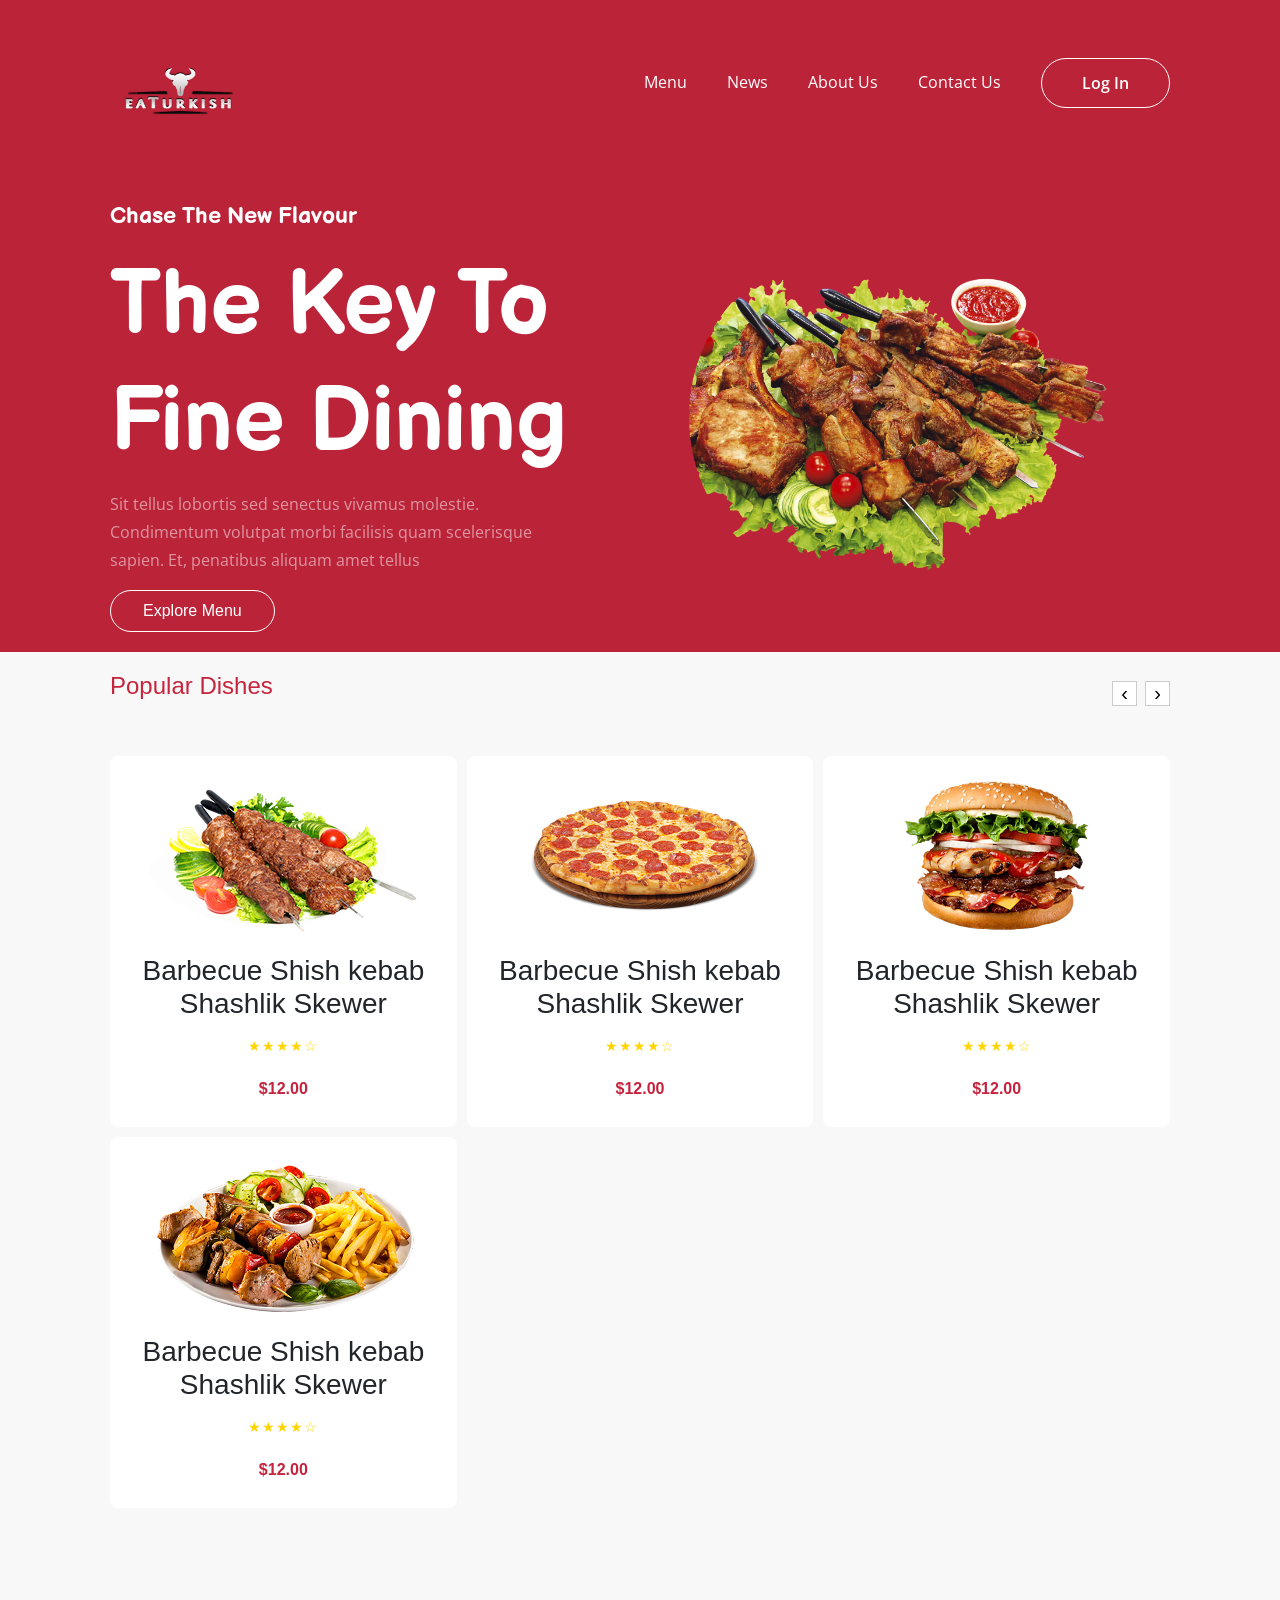
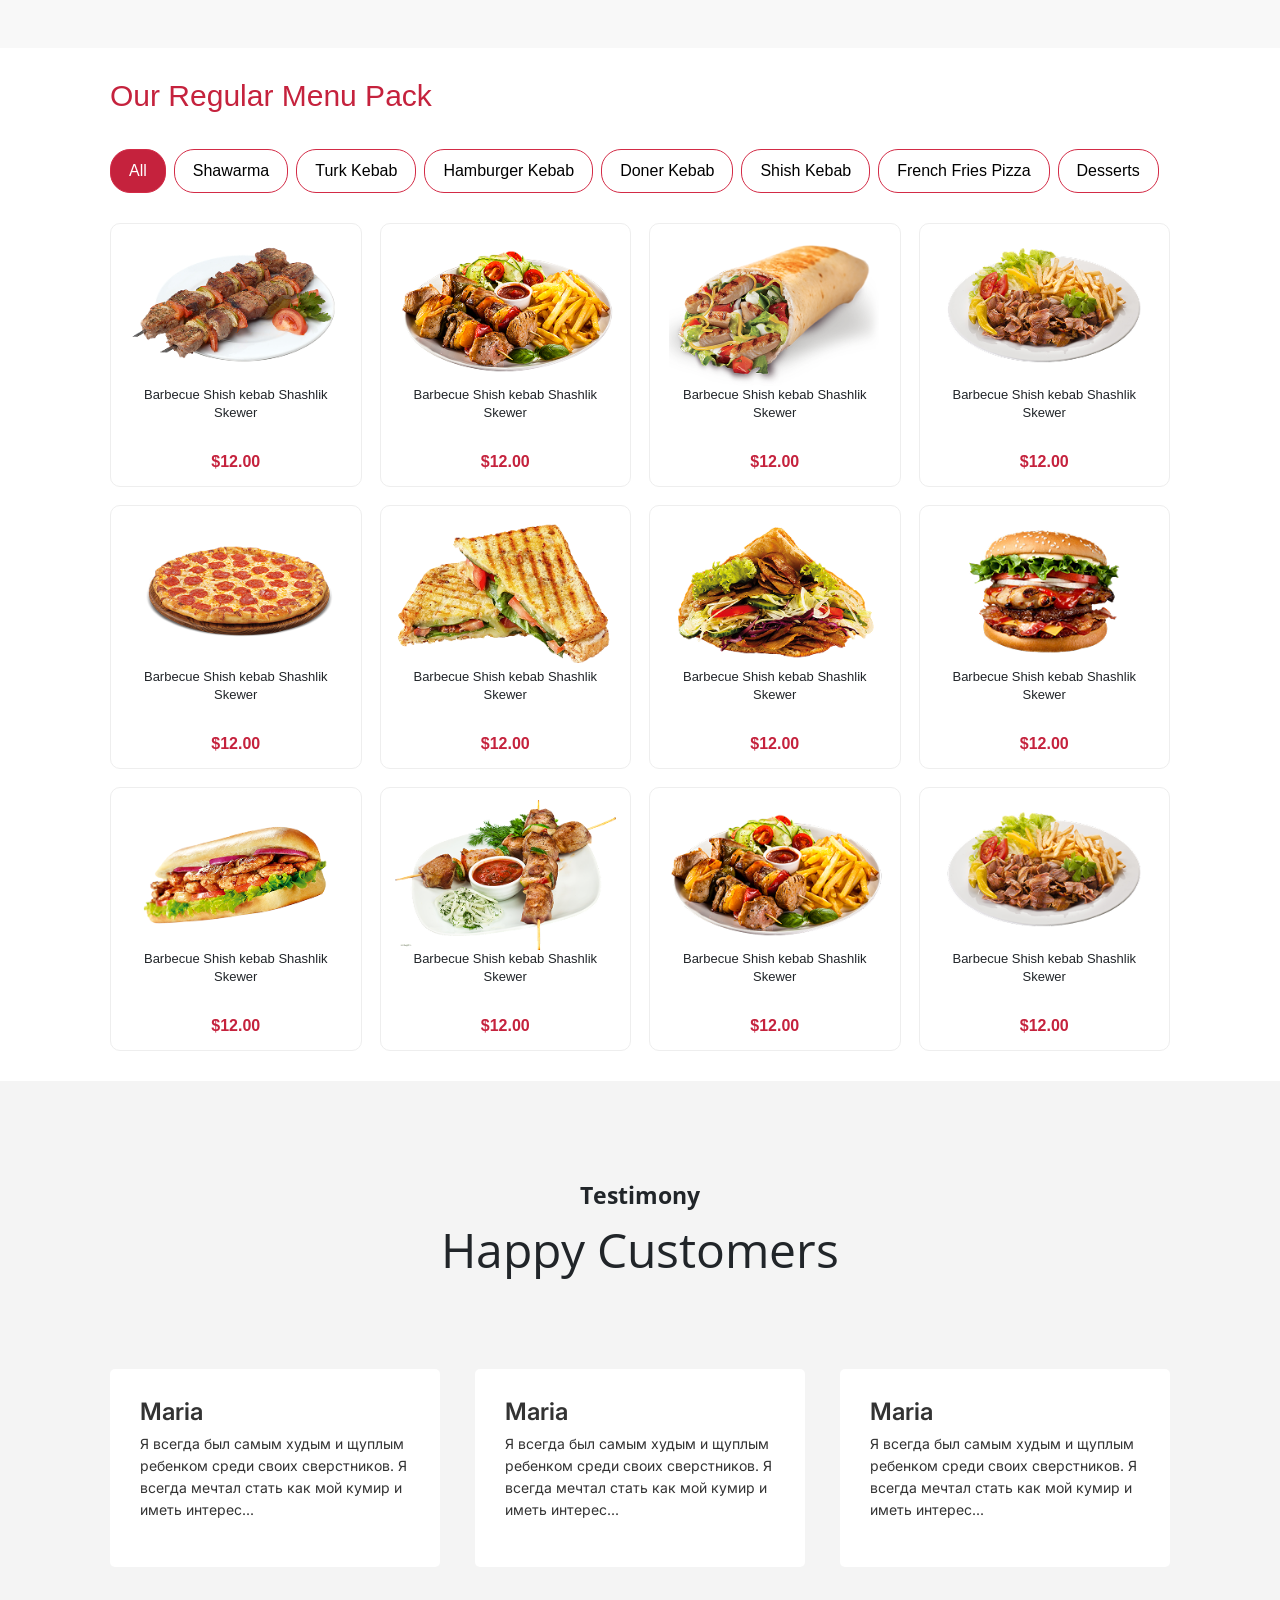
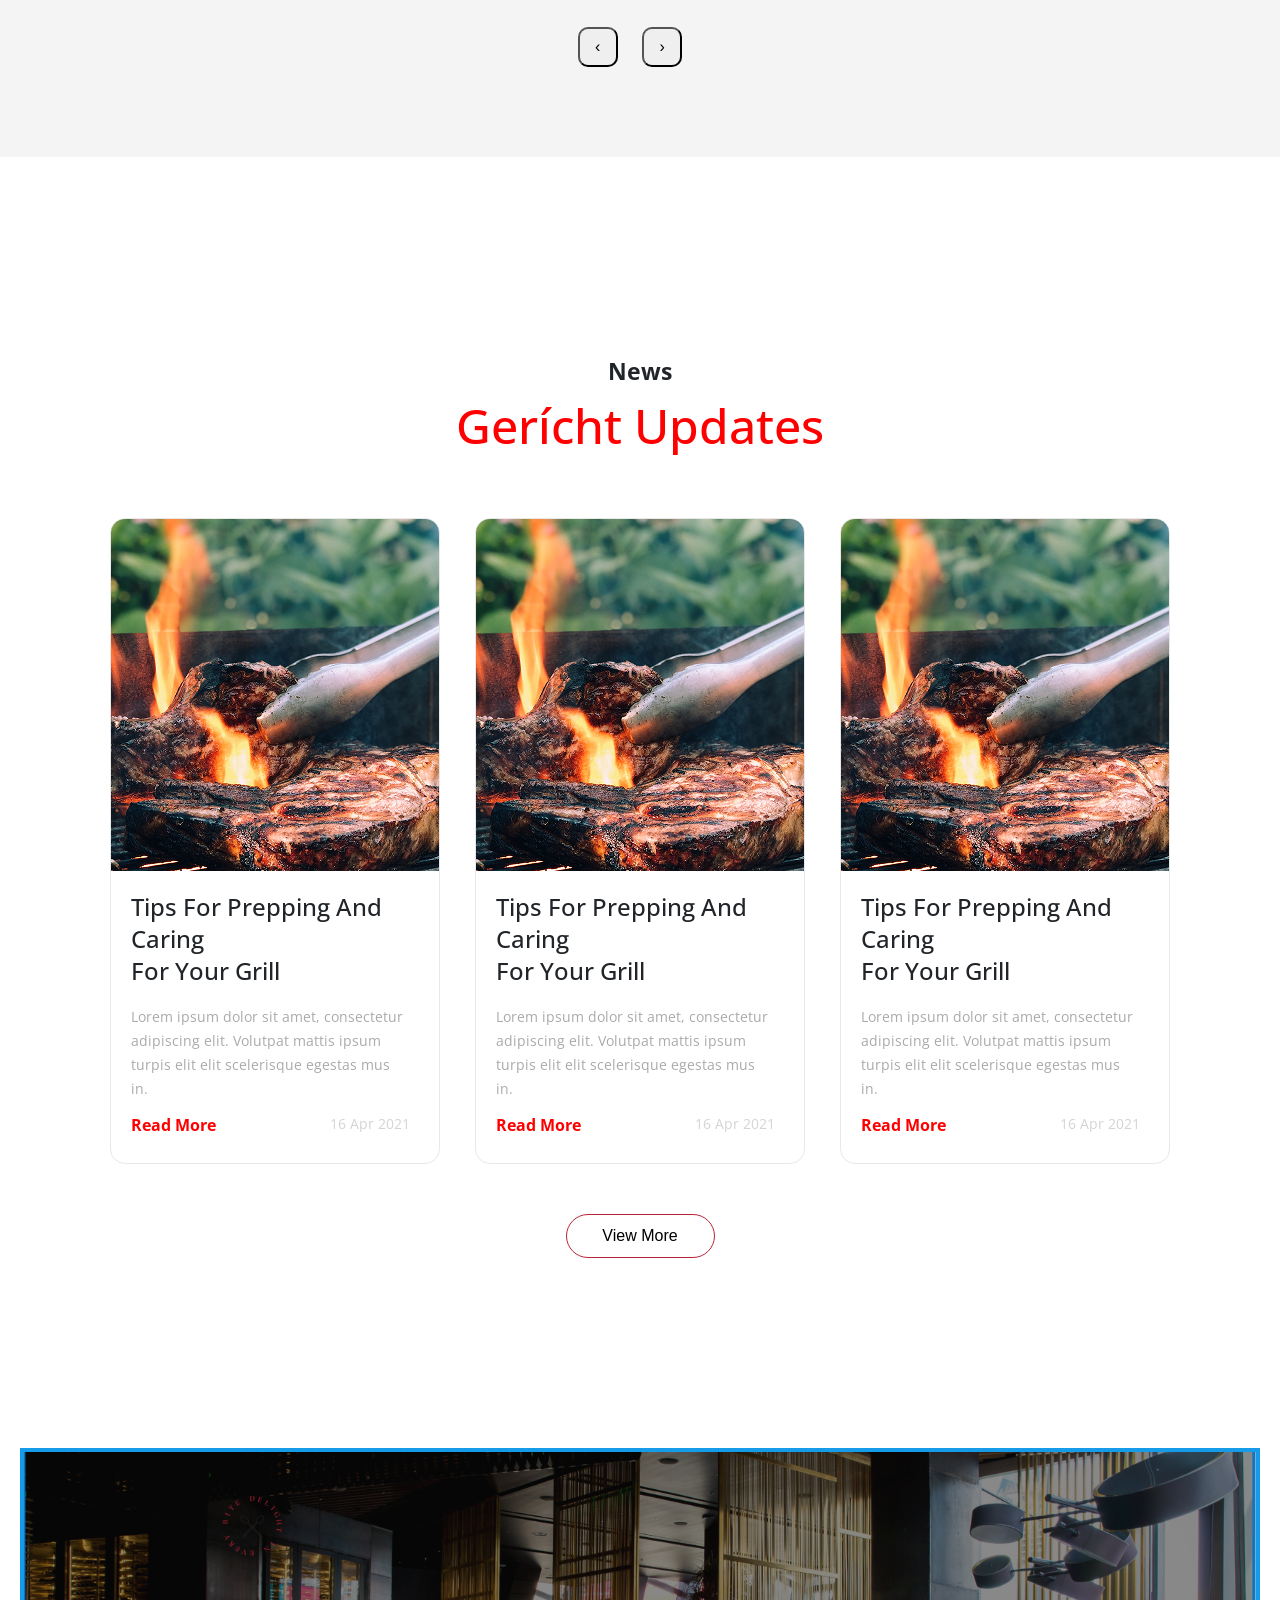
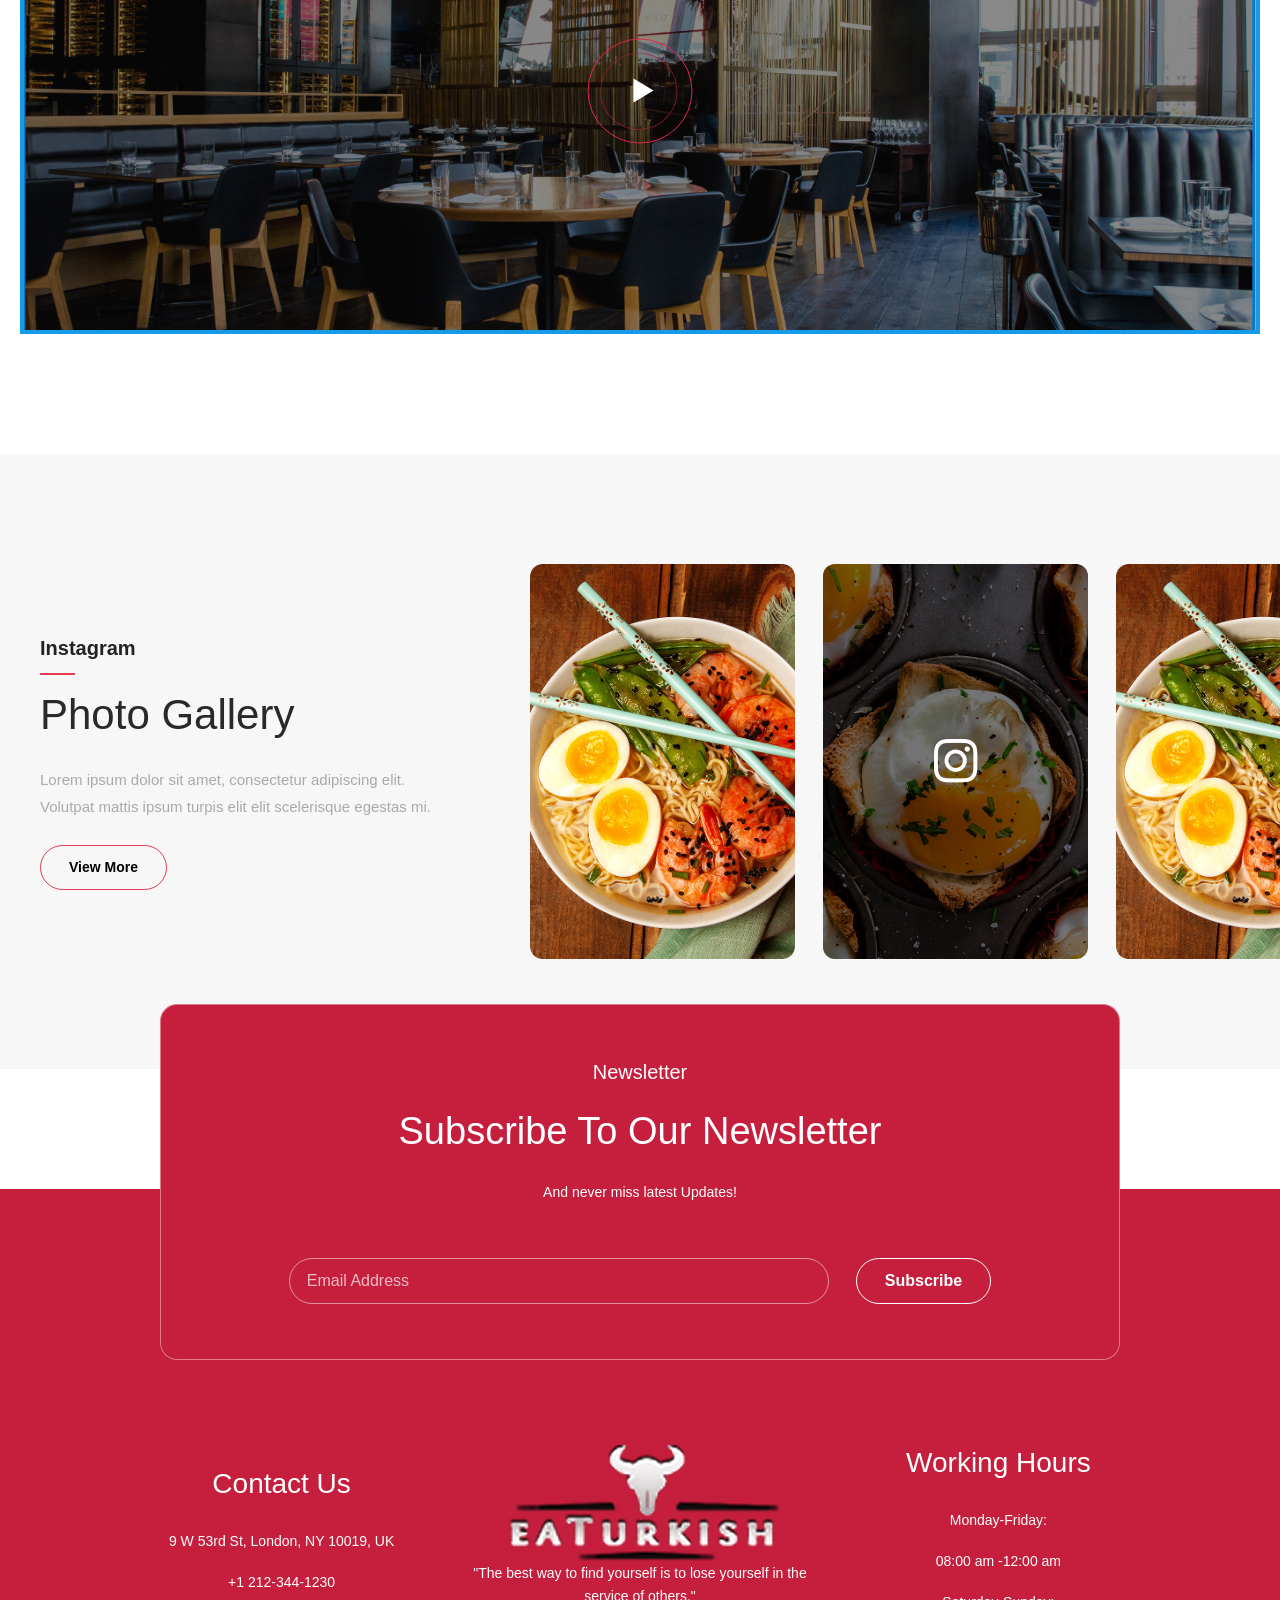
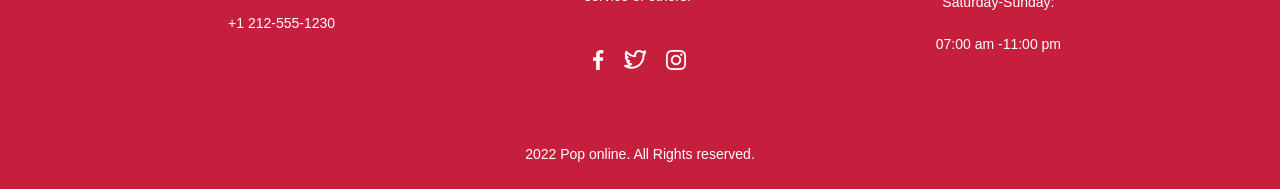
<file: index.html>
<!DOCTYPE html>
<html lang="en">
<head>
    <meta charset="UTF-8">
    <meta name="viewport" content="width=device-width, initial-scale=1.0">
    <title>AP-LONDON</title>
    <link href="https://cdn.jsdelivr.net/npm/bootstrap@5.3.8/dist/css/bootstrap.min.css" rel="stylesheet" integrity="sha384-sRIl4kxILFvY47J16cr9ZwB07vP4J8+LH7qKQnuqkuIAvNWLzeN8tE5YBujZqJLB" crossorigin="anonymous">
<link rel="stylesheet" href="/css/style.css">
<link rel="preconnect" href="https://fonts.googleapis.com">
<link rel="preconnect" href="https://fonts.gstatic.com" crossorigin>
<link href="https://fonts.googleapis.com/css2?family=Open+Sans:ital,wght@0,300..800;1,300..800&display=swap" rel="stylesheet">
<link rel="preconnect" href="https://fonts.googleapis.com">
<link rel="preconnect" href="https://fonts.gstatic.com" crossorigin>
<link href="https://fonts.googleapis.com/css2?family=Balsamiq+Sans:ital,wght@0,400;0,700;1,400;1,700&family=Open+Sans:ital,wght@0,300..800;1,300..800&display=swap" rel="stylesheet">
<link rel="preconnect" href="https://fonts.googleapis.com">
<link rel="preconnect" href="https://fonts.gstatic.com" crossorigin>
<link href="https://fonts.googleapis.com/css2?family=Inter:ital,opsz,wght@0,14..32,100..900;1,14..32,100..900&display=swap" rel="stylesheet">

</head>
<body>
<header>
<nav class="hero container">
<div class="hero-items">
      <a href="/index.html"><img src="/images/image 2.png" alt=""></a>

  <ul class="hero-list" id="primary-navigation">
    <li><a href="/pages/menu.html">Menu</a></li>
    <li><a href="/pages/news.html">News</a></li>
    <li><a href="/pages/about.html">About Us</a></li>
    <li><a href="/pages/contactus.html">Contact Us</a></li>
    <li> <a href="#"><button>Log in</button></a></li>
  </ul>
  <button class="menu-btn" type="button" aria-label="Open navigation menu" aria-controls="primary-navigation" aria-expanded="false"><img src="/images/menu_50dp_FFFFFF_FILL0_wght400_GRAD0_opsz48.svg" alt=""></button>
</div>
</nav>
      
</header>

<main>
  <section class="section1">
    <div class="hero1 container">
      <div class="left">
        <p class="p-left">Chase the new Flavour</p>
<h1>The key to Fine dining</h1>
<p class="p1-left">Sit tellus lobortis sed senectus vivamus molestie. Condimentum volutpat morbi facilisis quam scelerisque sapien. Et, penatibus aliquam amet tellus </p>
<button>Explore Menu</button>


      </div>
      <div class="right">
        <img src="/images/Mask group (1).png" alt="">
      </div>
    </div>
  </section>

  <section class="popular ">
    <div class="popular-header container">
        <h2>Popular Dishes</h2>

        <div class="arrows">
            <button>‹</button>
            <button>›</button>
        </div>
    </div>

    <div class="dishes container">

        <div class="dish-card ">
            <img src="/images/klipartz 1.png" alt="Kebab">
            <h3>Barbecue Shish kebab Shashlik Skewer</h3>

            <div class="stars">★★★★☆</div>
            <p class="price">$12.00</p>
        </div>

        <div class="dish-card">
            <img src="/images/klipartz 1 (1).png" alt="Pizza">
            <h3>Barbecue Shish kebab Shashlik Skewer</h3>

            <div class="stars">★★★★☆</div>
            <p class="price">$12.00</p>
        </div>

        <div class="dish-card">
            <img src="/images/klipartz 1 (2).png" alt="Burger">
            <h3>Barbecue Shish kebab Shashlik Skewer</h3>

            <div class="stars">★★★★☆</div>
            <p class="price">$12.00</p>
        </div>

        <div class="dish-card">
            <img src="/images/klipartz 1 (3).png" alt="Chicken">
            <h3>Barbecue Shish kebab Shashlik Skewer</h3>

            <div class="stars">★★★★☆</div>
            <p class="price">$12.00</p>
        </div>

    </div>
</section>

 <section class="menu">

        <h1>Our Regular Menu Pack</h1>

        <div class="categories">
            <button class="active">All</button>
            <button>Shawarma</button>
            <button>Turk Kebab</button>
            <button>Hamburger Kebab</button>
            <button>Doner Kebab</button>
            <button>Shish Kebab</button>
            <button>French Fries Pizza</button>
            <button>Desserts</button>
        </div>


        <div class="products">

            <div class="card">
                <img src="/images/klipartz 1 (4).png" alt="Shish Kebab">
                <h3>Barbecue Shish kebab Shashlik Skewer</h3>
                <div class="price">$12.00</div>
            </div>

            <div class="card">
                <img src="/images/klipartz 1 (5).png" alt="Kebab">
                <h3>Barbecue Shish kebab Shashlik Skewer</h3>
                <div class="price">$12.00</div>
            </div>

            <div class="card">
                <img src="/images/klipartz 1 (6).png" alt="Shawarma">
                <h3>Barbecue Shish kebab Shashlik Skewer</h3>
                <div class="price">$12.00</div>
            </div>

            <div class="card">
                <img src="/images/klipartz 1 (7).png" alt="Doner">
                <h3>Barbecue Shish kebab Shashlik Skewer</h3>
                <div class="price">$12.00</div>
            </div>

            <div class="card">
                <img src="/images/klipartz 1 (8).png" alt="Pizza">
                <h3>Barbecue Shish kebab Shashlik Skewer</h3>
                <div class="price">$12.00</div>
            </div>

            <div class="card">
                <img src="images/klipartz 1 (9).png" alt="Sandwich">
                <h3>Barbecue Shish kebab Shashlik Skewer</h3>
                <div class="price">$12.00</div>
            </div>

            <div class="card">
                <img src="images/klipartz 1 (10).png" alt="Kebab">
                <h3>Barbecue Shish kebab Shashlik Skewer</h3>
                <div class="price">$12.00</div>
            </div>

            <div class="card">
                <img src="/images/klipartz 1 (15).png" alt="Burger">
                <h3>Barbecue Shish kebab Shashlik Skewer</h3>
                <div class="price">$12.00</div>
            </div>


            <div class="card">
                <img src="images/klipartz 1 (11).png" alt="Burger">
                <h3>Barbecue Shish kebab Shashlik Skewer</h3>
                <div class="price">$12.00</div>
            </div>

            <div class="card">
                <img src="images/klipartz 1 (12).png" alt="Burger">
                <h3>Barbecue Shish kebab Shashlik Skewer</h3>
                <div class="price">$12.00</div>
            </div>

            <div class="card">
                <img src="images/klipartz 1 (13).png" alt="Burger">
                <h3>Barbecue Shish kebab Shashlik Skewer</h3>
                <div class="price">$12.00</div>
            </div>

            <div class="card">
                <img src="images/klipartz 1 (14).png" alt="Burger">
                <h3>Barbecue Shish kebab Shashlik Skewer</h3>
                <div class="price">$12.00</div>
            </div>
        </div>

    </section>

<section class="happy">
  <div class="conatiner">
    <div class="content">
      <h3>Testimony</h3>
        <h1>Happy customers</h1>
    </div>
    <div class="card-happy container">
      <div class="card-items">
        <h3>Maria</h3>
        <p>Я всегда был  самым худым и щуплым ребенком среди своих сверстников. Я всегда мечтал стать как мой кумир и иметь интерес...</p>
      </div>
      <div class="card-items">
        <h3>Maria</h3>
        <p>Я всегда был  самым худым и щуплым ребенком среди своих сверстников. Я всегда мечтал стать как мой кумир и иметь интерес...</p>
      </div>
      <div class="card-items">
        <h3>Maria</h3>
        <p>Я всегда был  самым худым и щуплым ребенком среди своих сверстников. Я всегда мечтал стать как мой кумир и иметь интерес...</p>
      </div>
    </div>
    <center>
   <div class="arrows-happy">
            <button>‹</button>
            <button>›</button>
        </div>
        </center>
  </div>
</section>
<section class="cards-news container">
  <div class="news">
    <h3>News</h3>
    <h1>Gerícht updates</h1>
  </div>
    <div class="cards ">

    <div class="card1 ">
      <img src="/images/paul-hermann-jeiqzOgwwKU-unsplash 2.png">

      <div class="content">
        <h2 class="title">
          Tips For Prepping And Caring<br>
          For Your Grill
        </h2>

        <p class="text">
          Lorem ipsum dolor sit amet, consectetur adipiscing
          elit. Volutpat mattis ipsum turpis elit elit scelerisque
          egestas mus in.
        </p>

        <div class="bottom">
          <a href="#" class="read-more">Read More</a>
          <span class="date">16 Apr 2021</span>
        </div>
      </div>
    </div>


    <div class="card1">
      <img src="/images/paul-hermann-jeiqzOgwwKU-unsplash 2.png">

      <div class="content">
        <h2 class="title">
          Tips For Prepping And Caring<br>
          For Your Grill
        </h2>

        <p class="text">
          Lorem ipsum dolor sit amet, consectetur adipiscing
          elit. Volutpat mattis ipsum turpis elit elit scelerisque
          egestas mus in.
        </p>

        <div class="bottom">
          <a href="#" class="read-more">Read More</a>
          <span class="date">16 Apr 2021</span>
        </div>
      </div>
    </div>


    <div class="card1">
      <img src="/images/paul-hermann-jeiqzOgwwKU-unsplash 2.png">

      <div class="content">
        <h2 class="title">
          Tips For Prepping And Caring<br>
          For Your Grill
        </h2>

        <p class="text">
          Lorem ipsum dolor sit amet, consectetur adipiscing
          elit. Volutpat mattis ipsum turpis elit elit scelerisque
          egestas mus in.
        </p>

        <div class="bottom">
          <a href="#" class="read-more">Read More</a>
          <span class="date">16 Apr 2021</span>
        </div>
      </div>
    </div>

  </div>
  <div class="view">
    <button>View More</button>
  </div>
</section>

    
  <section class="restaurant-video">
        <img src="/images/Снимок экрана — 2026-10-03 в 20.31.05.png" alt="Restaurant">

        <button class="play-button">
            <span></span>
        </button>
    </section>


    <section class="gallery">
    <div class="gallery-container">

        <div class="gallery-text">
            <span>Instagram</span>

            <h2>Photo Gallery</h2>

            <p>
                Lorem ipsum dolor sit amet, consectetur adipiscing elit.
                Volutpat mattis ipsum turpis elit elit scelerisque egestas mi.
            </p>

            <button>View More</button>
        </div>

        <div class="gallery-cards">

            <div class="gallery-card">
                <img src="/images/michele-blackwell-rAyCBQTH7ws-unsplash 2.png" alt="">
            </div>

            <div class="gallery-card instagram">
                <img src="/images/christian-coquet-p1sdBSnS3Qc-unsplash.png" alt="">
                <div class="instagram-icon"><img src="/images/Vector.png "alt=""></div>
            </div>

            <div class="gallery-card">
                <img src="/images/michele-blackwell-rAyCBQTH7ws-unsplash 2.png" alt="">
            </div>

            <div class="gallery-card">
                <img src="/images/christian-coquet-p1sdBSnS3Qc-unsplash.png" alt="">
            </div>

        </div>

    </div>
</section>
</main>

<footer class="footer">

    <div class="newsletter">

        <h4>Newsletter</h4>

        <h2>Subscribe To Our Newsletter</h2>

        <p>And never miss latest Updates!</p>

        <div class="subscribe-box">
            <input type="email" placeholder="Email Address">
            <button>Subscribe</button>
        </div>

    </div>


    <div class="footer-content">

        <div class="contact">
            <h2>Contact Us</h2>

            <p>9 W 53rd St, London, NY 10019, UK</p>
            <p>+1 212-344-1230</p>
            <p>+1 212-555-1230</p>
        </div>


        <div class="footer-center">

            <img src="/images/image 2 (1).png" alt="">

            <p>
                "The best way to find yourself is to lose yourself in the
                service of others."
            </p>

            <div class="socials">
                <a href="#"><img src="/images/Vector (3).png" alt=""></a>
                <a href="#"><img src="/images/Vector (1).png" alt=""></a>
                <a href="#"><img src="/images/Vector (2).png" alt=""></a>
            </div>

        </div>


        <div class="hours">

            <h2>Working Hours</h2>

            <p>Monday-Friday:</p>
            <p>08:00 am -12:00 am</p>

            <p>Saturday-Sunday:</p>
            <p>07:00 am -11:00 pm</p>

        </div>

    </div>


    <div class="copyright">
        2022 Pop online. All Rights reserved.
    </div>

</footer>



        <script src="https://cdn.jsdelivr.net/npm/bootstrap@5.3.8/dist/js/bootstrap.bundle.min.js" integrity="sha384-FKyoEForCGlyvwx9Hj09JcYn3nv7wiPVlz7YYwJrWVcXK/BmnVDxM+D2scQbITxI" crossorigin="anonymous"></script>
        <script src="js/main.js" defer></script>

</body>
</html>
</file>
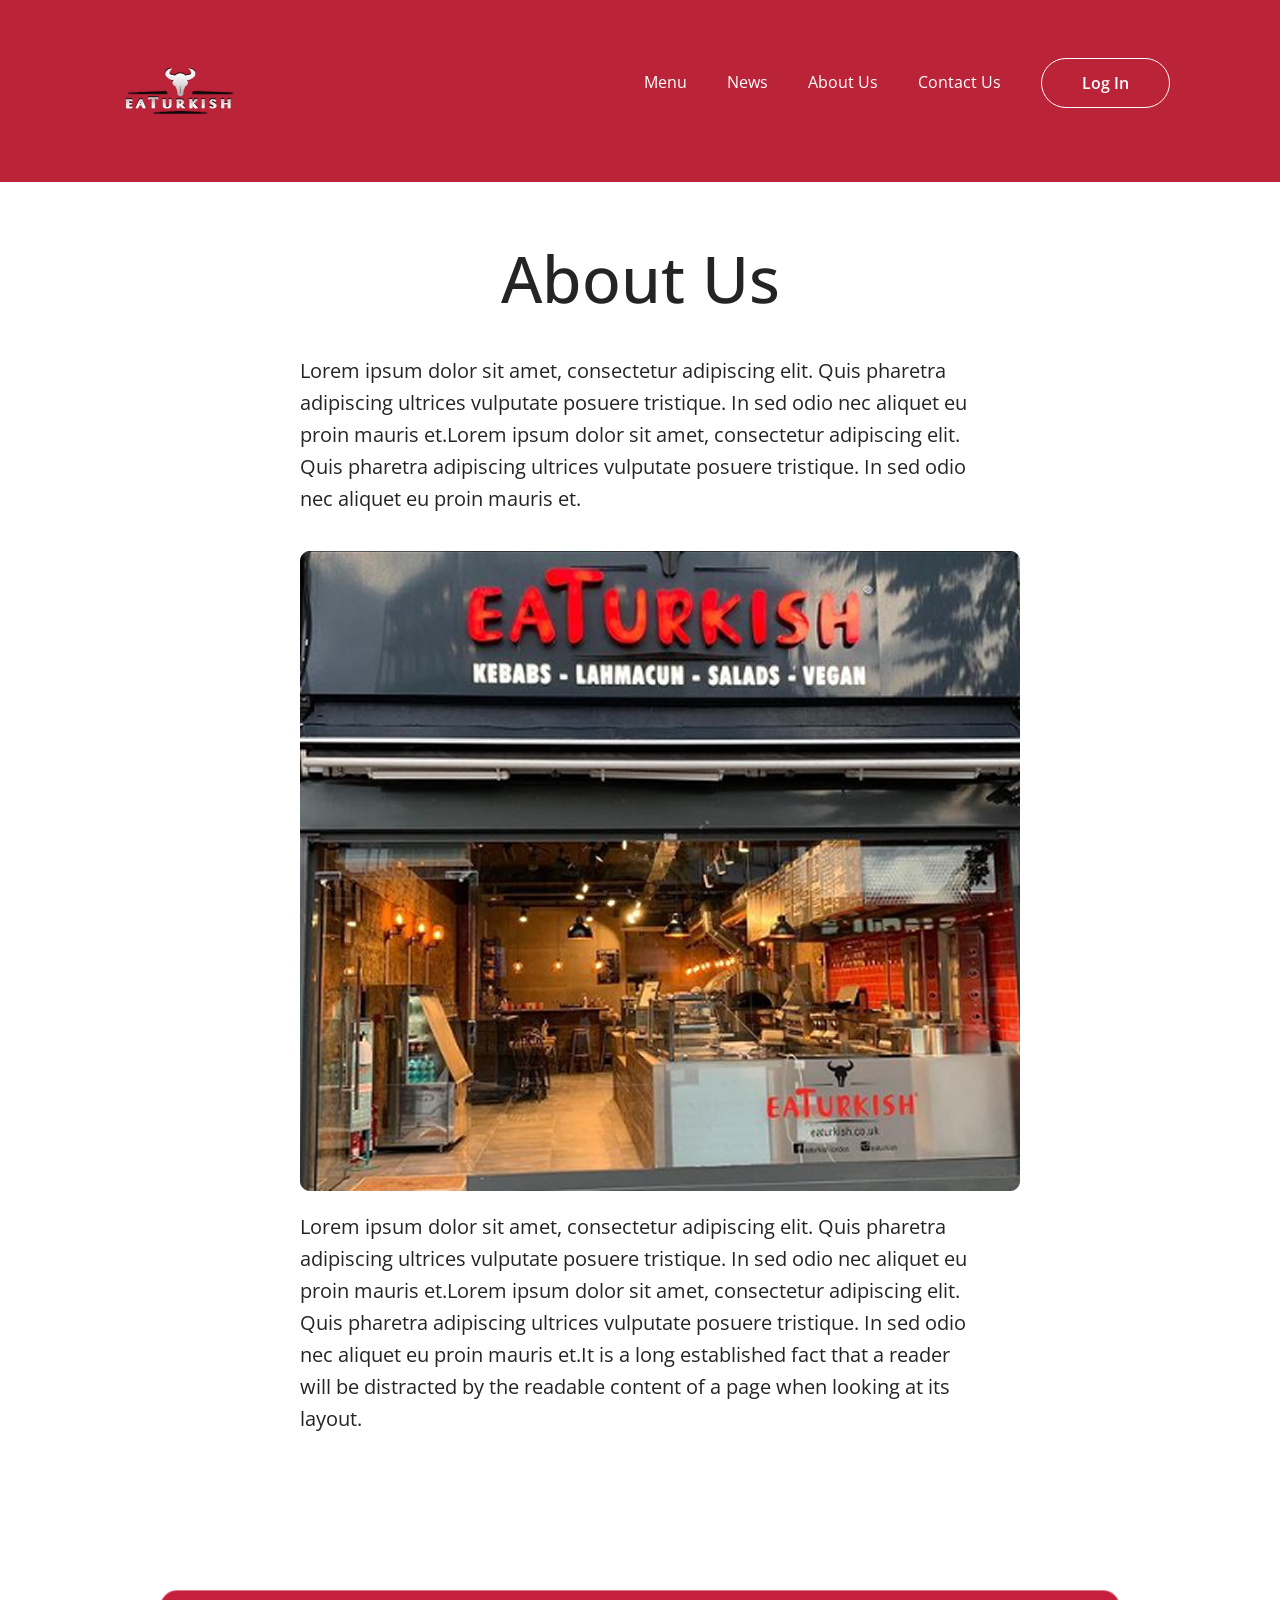
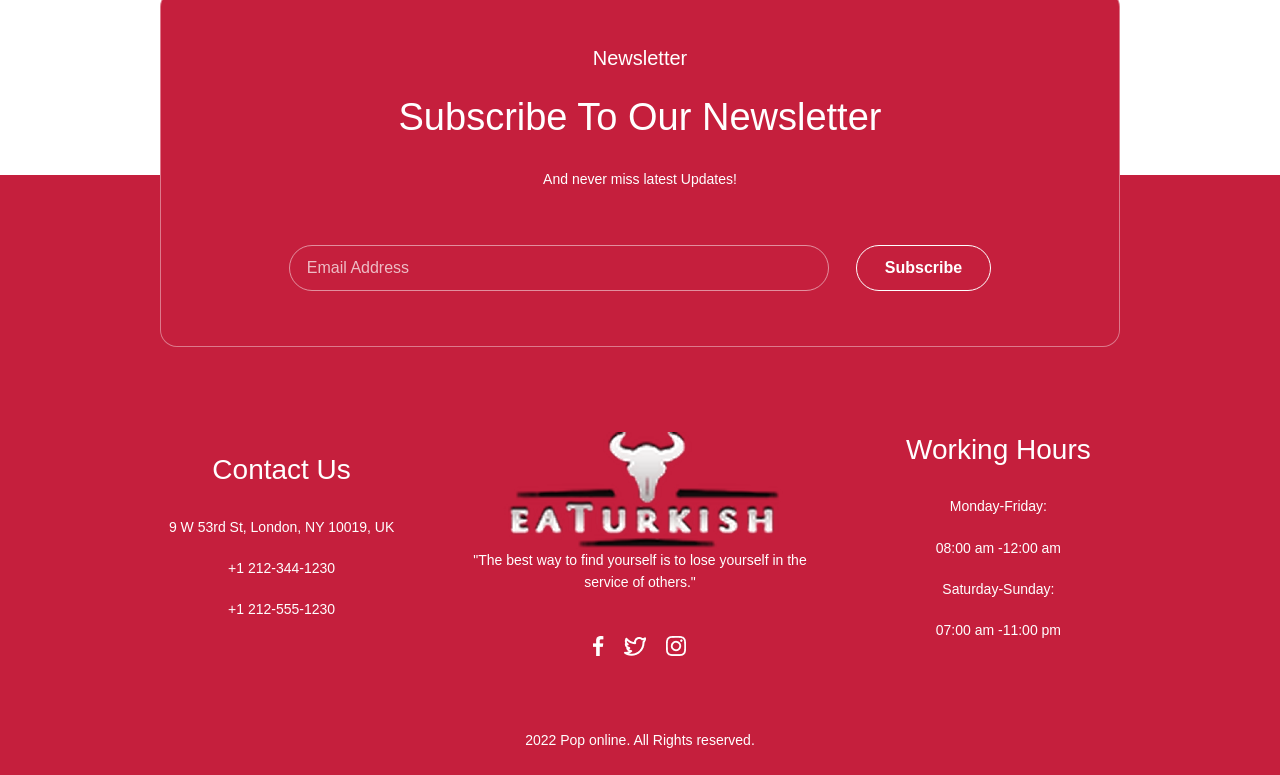
<file: pages/about.html>
<!DOCTYPE html>
<html lang="en">
<head>
    <meta charset="UTF-8">
    <meta name="viewport" content="width=device-width, initial-scale=1.0">
    <title>About Us</title>
    <link href="https://cdn.jsdelivr.net/npm/bootstrap@5.3.8/dist/css/bootstrap.min.css" rel="stylesheet" integrity="sha384-sRIl4kxILFvY47J16cr9ZwB07vP4J8+LH7qKQnuqkuIAvNWLzeN8tE5YBujZqJLB" crossorigin="anonymous">
<link rel="stylesheet" href="/css/style.css">
<link rel="preconnect" href="https://fonts.googleapis.com">
<link rel="preconnect" href="https://fonts.gstatic.com" crossorigin>
<link href="https://fonts.googleapis.com/css2?family=Open+Sans:ital,wght@0,300..800;1,300..800&display=swap" rel="stylesheet">
<link rel="preconnect" href="https://fonts.googleapis.com">
<link rel="preconnect" href="https://fonts.gstatic.com" crossorigin>
<link href="https://fonts.googleapis.com/css2?family=Balsamiq+Sans:ital,wght@0,400;0,700;1,400;1,700&family=Open+Sans:ital,wght@0,300..800;1,300..800&display=swap" rel="stylesheet">
<link rel="preconnect" href="https://fonts.googleapis.com">
<link rel="preconnect" href="https://fonts.gstatic.com" crossorigin>
<link href="https://fonts.googleapis.com/css2?family=Inter:ital,opsz,wght@0,14..32,100..900;1,14..32,100..900&display=swap" rel="stylesheet">

</head>
<body>
    <header>
<nav class="hero container">
<div class="hero-items">
      <a href="/index.html"><img src="/images/image 2.png" alt=""></a>

  <ul class="hero-list" id="primary-navigation">
    <li><a href="/pages/menu.html">Menu</a></li>
    <li><a href="/pages/news.html">News</a></li>
    <li><a href="/pages/about.html">About Us</a></li>
    <li><a href="/pages/contactus.html">Contact Us</a></li>
    <li> <a href="#"><button>Log in</button></a></li>
  </ul>
  <button class="menu-btn" type="button" aria-label="Open navigation menu" aria-controls="primary-navigation" aria-expanded="false"><img src="/images/menu_50dp_FFFFFF_FILL0_wght400_GRAD0_opsz48.svg" alt=""></button>
</div>
</nav>
      
</header>


<main>
   <section>
<div class="about container">
    <h1>About Us</h1>
<p>Lorem ipsum dolor sit amet, consectetur adipiscing elit. Quis pharetra adipiscing ultrices vulputate posuere tristique. In sed odio nec aliquet eu proin mauris et.Lorem ipsum dolor sit amet, consectetur adipiscing elit.
Quis pharetra adipiscing ultrices vulputate posuere tristique. In sed odio nec aliquet eu proin mauris et.</p>
<img src="/images/pexels-ron-lach-8879653 2.png" alt="">

<p class="about-text">Lorem ipsum dolor sit amet, consectetur adipiscing elit. Quis pharetra adipiscing ultrices vulputate posuere tristique. In sed odio nec aliquet eu proin mauris et.Lorem ipsum dolor sit amet, consectetur adipiscing elit.
Quis pharetra adipiscing ultrices vulputate posuere tristique. In sed odio nec aliquet eu proin mauris et.It is a long established fact that a reader will be distracted by the readable content of a page when looking at its layout. </p>

</div>

    </section>
</main>




<footer class="footer">

    <div class="newsletter">

        <h4>Newsletter</h4>

        <h2>Subscribe To Our Newsletter</h2>

        <p>And never miss latest Updates!</p>

        <div class="subscribe-box">
            <input type="email" placeholder="Email Address">
            <button>Subscribe</button>
        </div>

    </div>


    <div class="footer-content">

        <div class="contact">
            <h2>Contact Us</h2>

            <p>9 W 53rd St, London, NY 10019, UK</p>
            <p>+1 212-344-1230</p>
            <p>+1 212-555-1230</p>
        </div>


        <div class="footer-center">

            <img src="/images/image 2 (1).png" alt="">

            <p>
                "The best way to find yourself is to lose yourself in the
                service of others."
            </p>

            <div class="socials">
                <a href="#"><img src="/images/Vector (3).png" alt=""></a>
                <a href="#"><img src="/images/Vector (1).png" alt=""></a>
                <a href="#"><img src="/images/Vector (2).png" alt=""></a>
            </div>

        </div>


        <div class="hours">

            <h2>Working Hours</h2>

            <p>Monday-Friday:</p>
            <p>08:00 am -12:00 am</p>

            <p>Saturday-Sunday:</p>
            <p>07:00 am -11:00 pm</p>

        </div>

    </div>


    <div class="copyright">
        2022 Pop online. All Rights reserved.
    </div>

</footer>

    <script src="/js/main.js"></script>
</body>
</html>
</file>
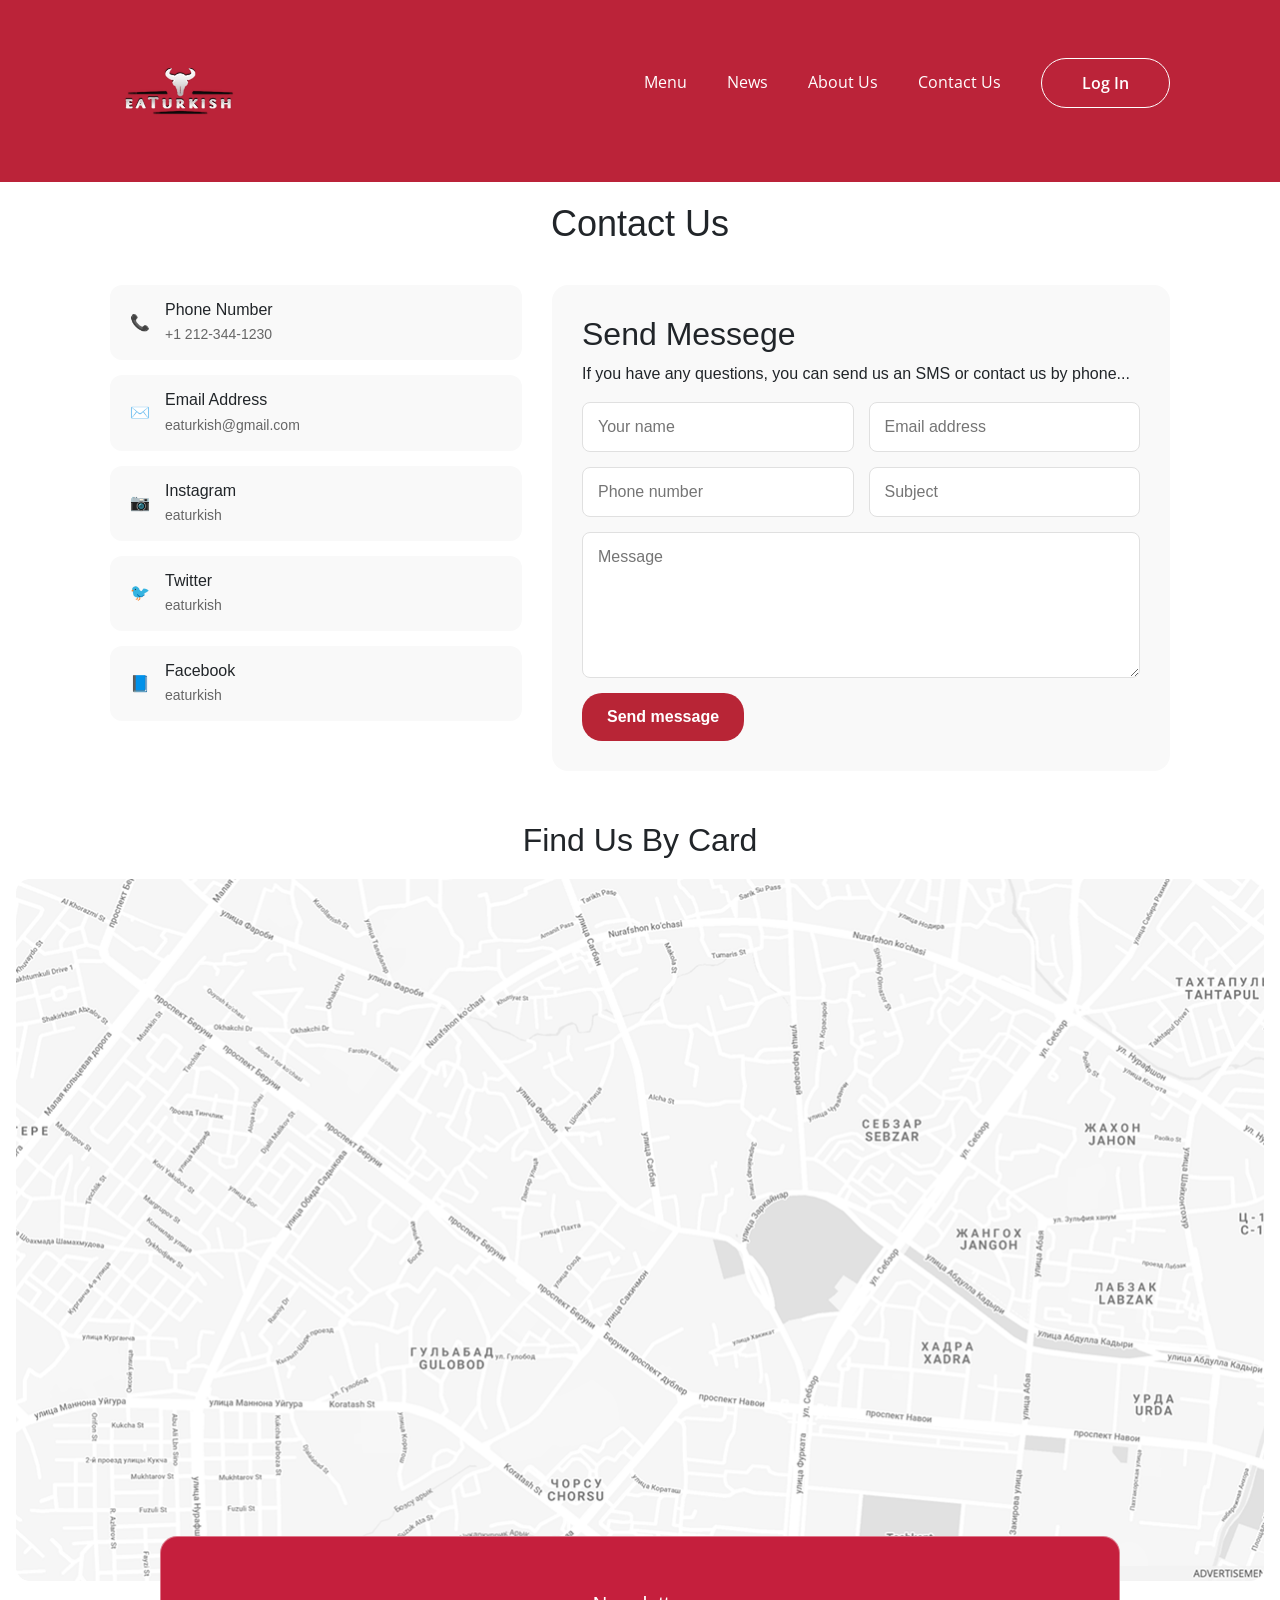
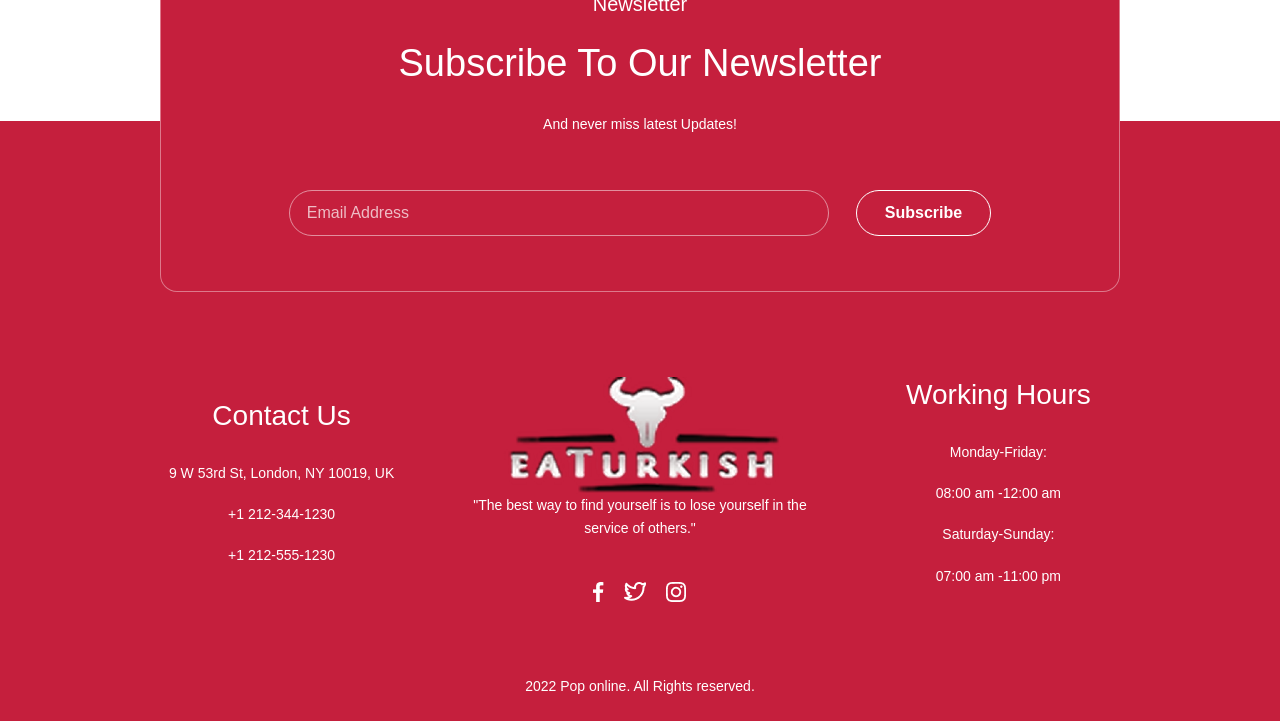
<file: pages/contactus.html>
<!DOCTYPE html>
<html lang="en">
<head>
    <meta charset="UTF-8">
    <meta name="viewport" content="width=device-width, initial-scale=1.0">
    <title>Contact Us</title>
     <link href="https://cdn.jsdelivr.net/npm/bootstrap@5.3.8/dist/css/bootstrap.min.css" rel="stylesheet" integrity="sha384-sRIl4kxILFvY47J16cr9ZwB07vP4J8+LH7qKQnuqkuIAvNWLzeN8tE5YBujZqJLB" crossorigin="anonymous">
<link rel="stylesheet" href="/css/style.css">
<link rel="preconnect" href="https://fonts.googleapis.com">
<link rel="preconnect" href="https://fonts.gstatic.com" crossorigin>
<link href="https://fonts.googleapis.com/css2?family=Open+Sans:ital,wght@0,300..800;1,300..800&display=swap" rel="stylesheet">
<link rel="preconnect" href="https://fonts.googleapis.com">
<link rel="preconnect" href="https://fonts.gstatic.com" crossorigin>
<link href="https://fonts.googleapis.com/css2?family=Balsamiq+Sans:ital,wght@0,400;0,700;1,400;1,700&family=Open+Sans:ital,wght@0,300..800;1,300..800&display=swap" rel="stylesheet">
<link rel="preconnect" href="https://fonts.googleapis.com">
<link rel="preconnect" href="https://fonts.gstatic.com" crossorigin>
<link href="https://fonts.googleapis.com/css2?family=Inter:ital,opsz,wght@0,14..32,100..900;1,14..32,100..900&display=swap" rel="stylesheet">

</head>
<body>
    <header>
<nav class="hero container">
<div class="hero-items">
      <a href="/index.html"><img src="/images/image 2.png" alt=""></a>

  <ul class="hero-list" id="primary-navigation">
    <li><a href="/pages/menu.html">Menu</a></li>
    <li><a href="/pages/news.html">News</a></li>
    <li><a href="/pages/about.html">About Us</a></li>
    <li><a href="/pages/contactus.html">Contact Us</a></li>
    <li> <a href="#"><button>Log in</button></a></li>
  </ul>
  <button class="menu-btn" type="button" aria-label="Open navigation menu" aria-controls="primary-navigation" aria-expanded="false"><img src="/images/menu_50dp_FFFFFF_FILL0_wght400_GRAD0_opsz48.svg" alt=""></button>
</div>
</nav>
      
</header>

<main>

    <section class="contact-section">
  <div class="container">
    <h1 class="page-title">Contact Us</h1>

    <div class="contact-grid">
      <div class="info-list">
        <div class="info-card">
          <div class="icon">📞</div>
          <div>
            <h3>Phone Number</h3>
            <p>+1 212-344-1230</p>
          </div>
        </div>

        <div class="info-card">
          <div class="icon">✉️</div>
          <div>
            <h3>Email Address</h3>
            <p>eaturkish@gmail.com</p>
          </div>
        </div>

        <div class="info-card">
          <div class="icon">📷</div>
          <div>
            <h3>Instagram</h3>
            <p>eaturkish</p>
          </div>
        </div>

        <div class="info-card">
          <div class="icon">🐦</div>
          <div>
            <h3>Twitter</h3>
            <p>eaturkish</p>
          </div>
        </div>

        <div class="info-card">
          <div class="icon">📘</div>
          <div>
            <h3>Facebook</h3>
            <p>eaturkish</p>
          </div>
        </div>
      </div>

      <div class="contact-form-box">
        <h2>Send Messege</h2>
        <p>If you have any questions, you can send us an SMS or contact us by phone...</p>

        <form action="#" method="POST">
          <div class="form-row">
            <input type="text" placeholder="Your name" required />
            <input type="email" placeholder="Email address" required />
          </div>
          <div class="form-row">
            <input type="tel" placeholder="Phone number" />
            <input type="text" placeholder="Subject" />
          </div>
          <textarea placeholder="Message" rows="5" required></textarea>
          <button type="submit" class="submit-btn">Send message</button>
        </form>
      </div>
    </div>

    <div class="map-section">
      <h2>Find Us By Card</h2>
      <div id="map"><img src="/images/Rectangle 574.png" alt="map"></div>
    </div>
  </div>

</section>
</main>




<footer class="footer">

    <div class="newsletter">

        <h4>Newsletter</h4>

        <h2>Subscribe To Our Newsletter</h2>

        <p>And never miss latest Updates!</p>

        <div class="subscribe-box">
            <input type="email" placeholder="Email Address">
            <button>Subscribe</button>
        </div>

    </div>


    <div class="footer-content">

        <div class="contact">
            <h2>Contact Us</h2>

            <p>9 W 53rd St, London, NY 10019, UK</p>
            <p>+1 212-344-1230</p>
            <p>+1 212-555-1230</p>
        </div>


        <div class="footer-center">

            <img src="/images/image 2 (1).png" alt="">

            <p>
                "The best way to find yourself is to lose yourself in the
                service of others."
            </p>

            <div class="socials">
                <a href="#"><img src="/images/Vector (3).png" alt=""></a>
                <a href="#"><img src="/images/Vector (1).png" alt=""></a>
                <a href="#"><img src="/images/Vector (2).png" alt=""></a>
            </div>

        </div>


        <div class="hours">

            <h2>Working Hours</h2>

            <p>Monday-Friday:</p>
            <p>08:00 am -12:00 am</p>

            <p>Saturday-Sunday:</p>
            <p>07:00 am -11:00 pm</p>

        </div>

    </div>


    <div class="copyright">
        2022 Pop online. All Rights reserved.
    </div>

</footer>


<script src="/js/main.js"></script>
</body>
</html>
</file>
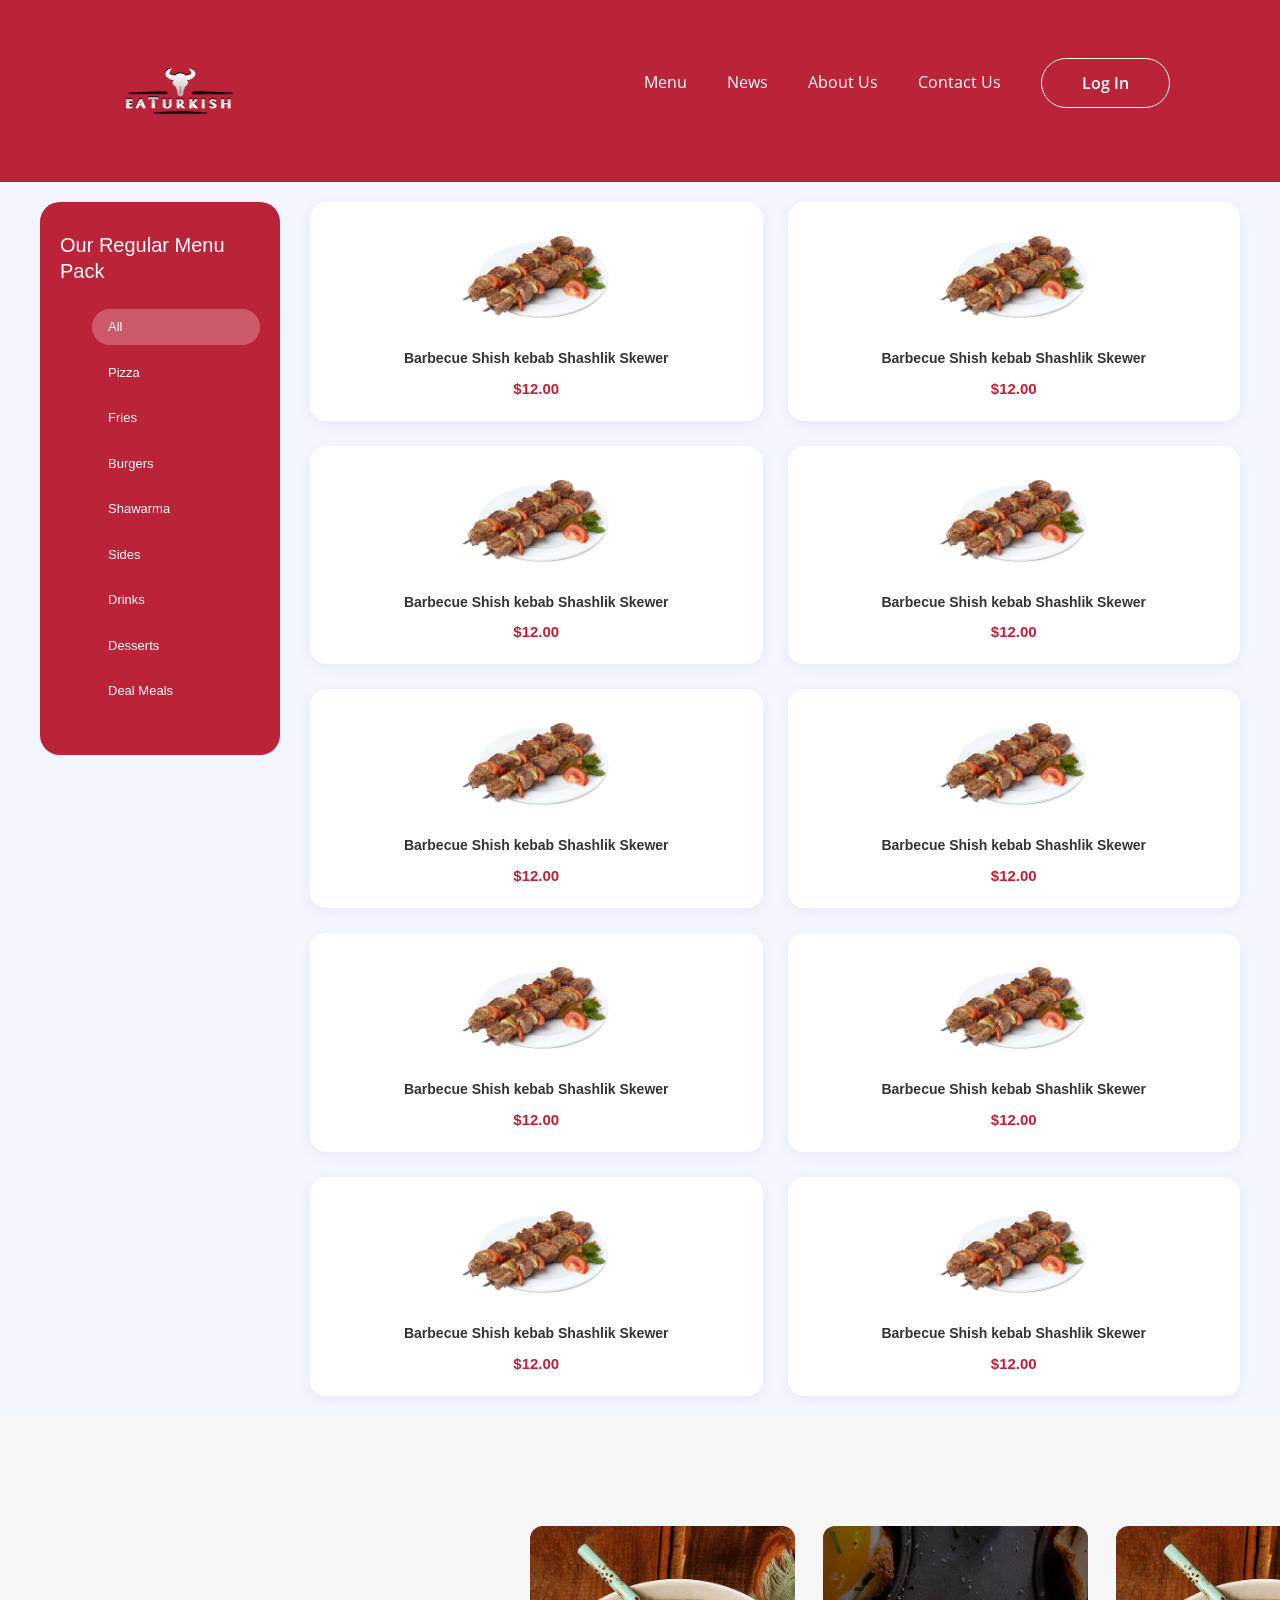
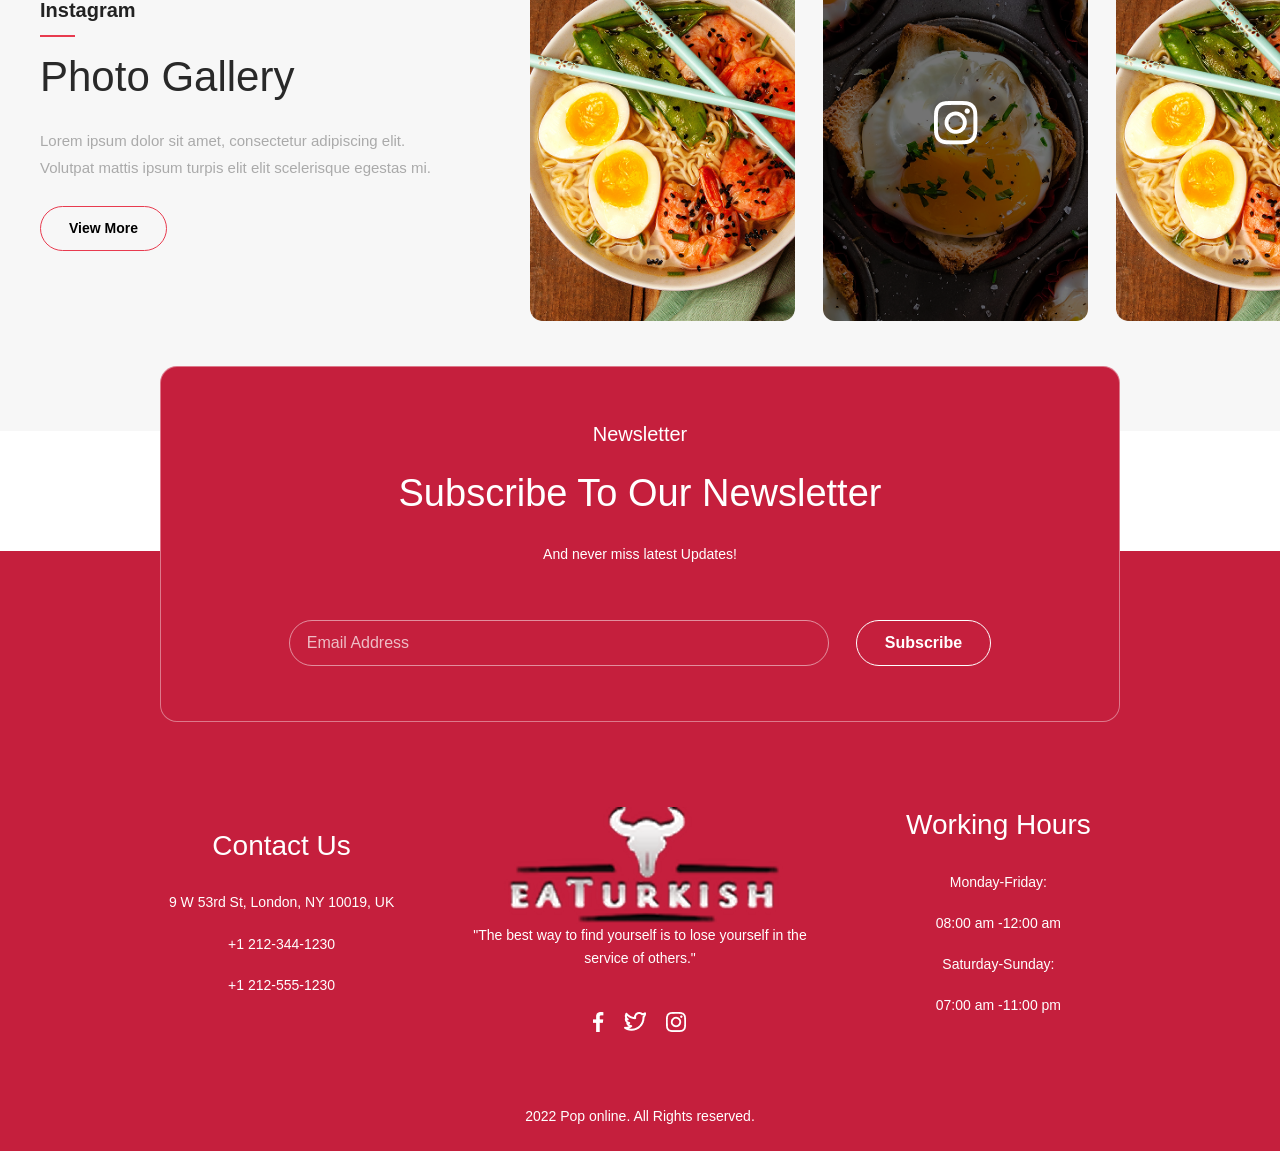
<file: pages/menu.html>
<!DOCTYPE html>
<html lang="en">
<head>
    <meta charset="UTF-8">
    <meta name="viewport" content="width=device-width, initial-scale=1.0">
    <title>Menu</title>
    <link href="https://cdn.jsdelivr.net/npm/bootstrap@5.3.8/dist/css/bootstrap.min.css" rel="stylesheet" integrity="sha384-sRIl4kxILFvY47J16cr9ZwB07vP4J8+LH7qKQnuqkuIAvNWLzeN8tE5YBujZqJLB" crossorigin="anonymous">
<link rel="preconnect" href="https://fonts.googleapis.com">
<link rel="preconnect" href="https://fonts.gstatic.com" crossorigin>
<link href="https://fonts.googleapis.com/css2?family=Open+Sans:ital,wght@0,300..800;1,300..800&display=swap" rel="stylesheet">
<link rel="preconnect" href="https://fonts.googleapis.com">
<link rel="preconnect" href="https://fonts.gstatic.com" crossorigin>
<link href="https://fonts.googleapis.com/css2?family=Balsamiq+Sans:ital,wght@0,400;0,700;1,400;1,700&family=Open+Sans:ital,wght@0,300..800;1,300..800&display=swap" rel="stylesheet">
<link rel="preconnect" href="https://fonts.googleapis.com">
<link rel="preconnect" href="https://fonts.gstatic.com" crossorigin>
<link href="https://fonts.googleapis.com/css2?family=Inter:ital,opsz,wght@0,14..32,100..900;1,14..32,100..900&display=swap" rel="stylesheet">
<link rel="stylesheet" href="/css/style.css">
</head>
<body>
    

<header>
<nav class="hero container">
<div class="hero-items">
    <a href="/index.html"><img src="/images/image 2.png" alt=""></a>
  <ul class="hero-list" id="primary-navigation">
    <li><a href="/pages/menu.html">Menu</a></li>
    <li><a href="/pages/news.html">News</a></li>
    <li><a href="/pages/about.html">About Us</a></li>
    <li><a href="/pages/contactus.html">Contact Us</a></li>
    <li> <a href="#"><button>Log in</button></a></li>
  </ul>
  <button class="menu-btn" type="button" aria-label="Open navigation menu" aria-controls="primary-navigation" aria-expanded="false"><img src="/images/menu_50dp_FFFFFF_FILL0_wght400_GRAD0_opsz48.svg" alt=""></button>
</div>
</nav>
      
</header>

<main>
<section class="menu-food">
<div class="menu-container">
  <aside class="sidebar">
    <h2 class="sidebar-title">Our Regular Menu Pack</h2>
    <ul class="category-list">
      <li class="active">All</li>
      <li>Pizza</li>
      <li>Fries</li>
      <li>Burgers</li>
      <li>Shawarma</li>
      <li>Sides</li>
      <li>Drinks</li>
      <li>Desserts</li>
      <li>Deal Meals</li>
    </ul>
  </aside>

  <div class="menu-grid">
    <div class="card12">
      <div class="card-image">
        <img src="/images/klipartz 1 (16).png" alt="Barbecue Shish kebab">
      </div>
      <div class="card-content">
        <h3 class="card-title">Barbecue Shish kebab Shashlik Skewer</h3>
        <span class="card-price">$12.00</span>
      </div>
    </div>

    <div class="card12">
      <div class="card-image">
        <img src="/images/klipartz 1 (16).png" alt="Barbecue Shish kebab">
      </div>
      <div class="card-content">
        <h3 class="card-title">Barbecue Shish kebab Shashlik Skewer</h3>
        <span class="card-price">$12.00</span>
      </div>
    </div>

    <div class="card12">
      <div class="card-image">
        <img src="/images/klipartz 1 (16).png" alt="Barbecue Shish kebab">
      </div>
      <div class="card-content">
        <h3 class="card-title">Barbecue Shish kebab Shashlik Skewer</h3>
        <span class="card-price">$12.00</span>
      </div>
    </div>

    <div class="card12">
      <div class="card-image">
        <img src="/images/klipartz 1 (16).png" alt="Barbecue Shish kebab">
      </div>
      <div class="card-content">
        <h3 class="card-title">Barbecue Shish kebab Shashlik Skewer</h3>
        <span class="card-price">$12.00</span>
      </div>
    </div>

    <div class="card12">
      <div class="card-image">
        <img src="/images/klipartz 1 (16).png" alt="Barbecue Shish kebab">
      </div>
      <div class="card-content">
        <h3 class="card-title">Barbecue Shish kebab Shashlik Skewer</h3>
        <span class="card-price">$12.00</span>
      </div>
    </div>

    <div class="card12">
      <div class="card-image">
        <img src="/images/klipartz 1 (16).png" alt="Barbecue Shish kebab">
      </div>
      <div class="card-content">
        <h3 class="card-title">Barbecue Shish kebab Shashlik Skewer</h3>
        <span class="card-price">$12.00</span>
      </div>
    </div>

    <div class="card12">
      <div class="card-image">
        <img src="/images/klipartz 1 (16).png" alt="Barbecue Shish kebab">
      </div>
      <div class="card-content">
        <h3 class="card-title">Barbecue Shish kebab Shashlik Skewer</h3>
        <span class="card-price">$12.00</span>
      </div>
    </div>

    <div class="card12">
      <div class="card-image">
        <img src="/images/klipartz 1 (16).png" alt="Barbecue Shish kebab">
      </div>
      <div class="card-content">
        <h3 class="card-title">Barbecue Shish kebab Shashlik Skewer</h3>
        <span class="card-price">$12.00</span>
      </div>
    </div>

    <div class="card12">
      <div class="card-image">
        <img src="/images/klipartz 1 (16).png" alt="Barbecue Shish kebab">
      </div>
      <div class="card-content">
        <h3 class="card-title">Barbecue Shish kebab Shashlik Skewer</h3>
        <span class="card-price">$12.00</span>
      </div>
    </div>

    <div class="card12">
      <div class="card-image">
        <img src="/images/klipartz 1 (16).png" alt="Barbecue Shish kebab">
      </div>
      <div class="card-content">
        <h3 class="card-title">Barbecue Shish kebab Shashlik Skewer</h3>
        <span class="card-price">$12.00</span>
      </div>
    </div>
  </div>
</div>
</section>
   

    <section class="gallery">
    <div class="gallery-container">

        <div class="gallery-text">
            <span>Instagram</span>

            <h2>Photo Gallery</h2>

            <p>
                Lorem ipsum dolor sit amet, consectetur adipiscing elit.
                Volutpat mattis ipsum turpis elit elit scelerisque egestas mi.
            </p>

            <button>View More</button>
        </div>

        <div class="gallery-cards">

            <div class="gallery-card">
                <img src="/images/michele-blackwell-rAyCBQTH7ws-unsplash 2.png" alt="">
            </div>

            <div class="gallery-card instagram">
                <img src="/images/christian-coquet-p1sdBSnS3Qc-unsplash.png" alt="">
                <div class="instagram-icon"><img src="/images/Vector.png "alt=""></div>
            </div>

            <div class="gallery-card">
                <img src="/images/michele-blackwell-rAyCBQTH7ws-unsplash 2.png" alt="">
            </div>

            <div class="gallery-card">
                <img src="/images/christian-coquet-p1sdBSnS3Qc-unsplash.png" alt="">
            </div>

        </div>

    </div>
    </section>
</main>









<footer class="footer">

    <div class="newsletter">

        <h4>Newsletter</h4>

        <h2>Subscribe To Our Newsletter</h2>

        <p>And never miss latest Updates!</p>

        <div class="subscribe-box">
            <input type="email" placeholder="Email Address">
            <button>Subscribe</button>
        </div>

    </div>


    <div class="footer-content">

        <div class="contact">
            <h2>Contact Us</h2>

            <p>9 W 53rd St, London, NY 10019, UK</p>
            <p>+1 212-344-1230</p>
            <p>+1 212-555-1230</p>
        </div>


        <div class="footer-center">

            <img src="/images/image 2 (1).png" alt="">

            <p>
                "The best way to find yourself is to lose yourself in the
                service of others."
            </p>

            <div class="socials">
                <a href="#"><img src="/images/Vector (3).png" alt=""></a>
                <a href="#"><img src="/images/Vector (1).png" alt=""></a>
                <a href="#"><img src="/images/Vector (2).png" alt=""></a>
            </div>

        </div>


        <div class="hours">

            <h2>Working Hours</h2>

            <p>Monday-Friday:</p>
            <p>08:00 am -12:00 am</p>

            <p>Saturday-Sunday:</p>
            <p>07:00 am -11:00 pm</p>

        </div>

    </div>


    <div class="copyright">
        2022 Pop online. All Rights reserved.
    </div>

</footer>


<script src="/js/main.js"></script>
</body>
</html>
</file>
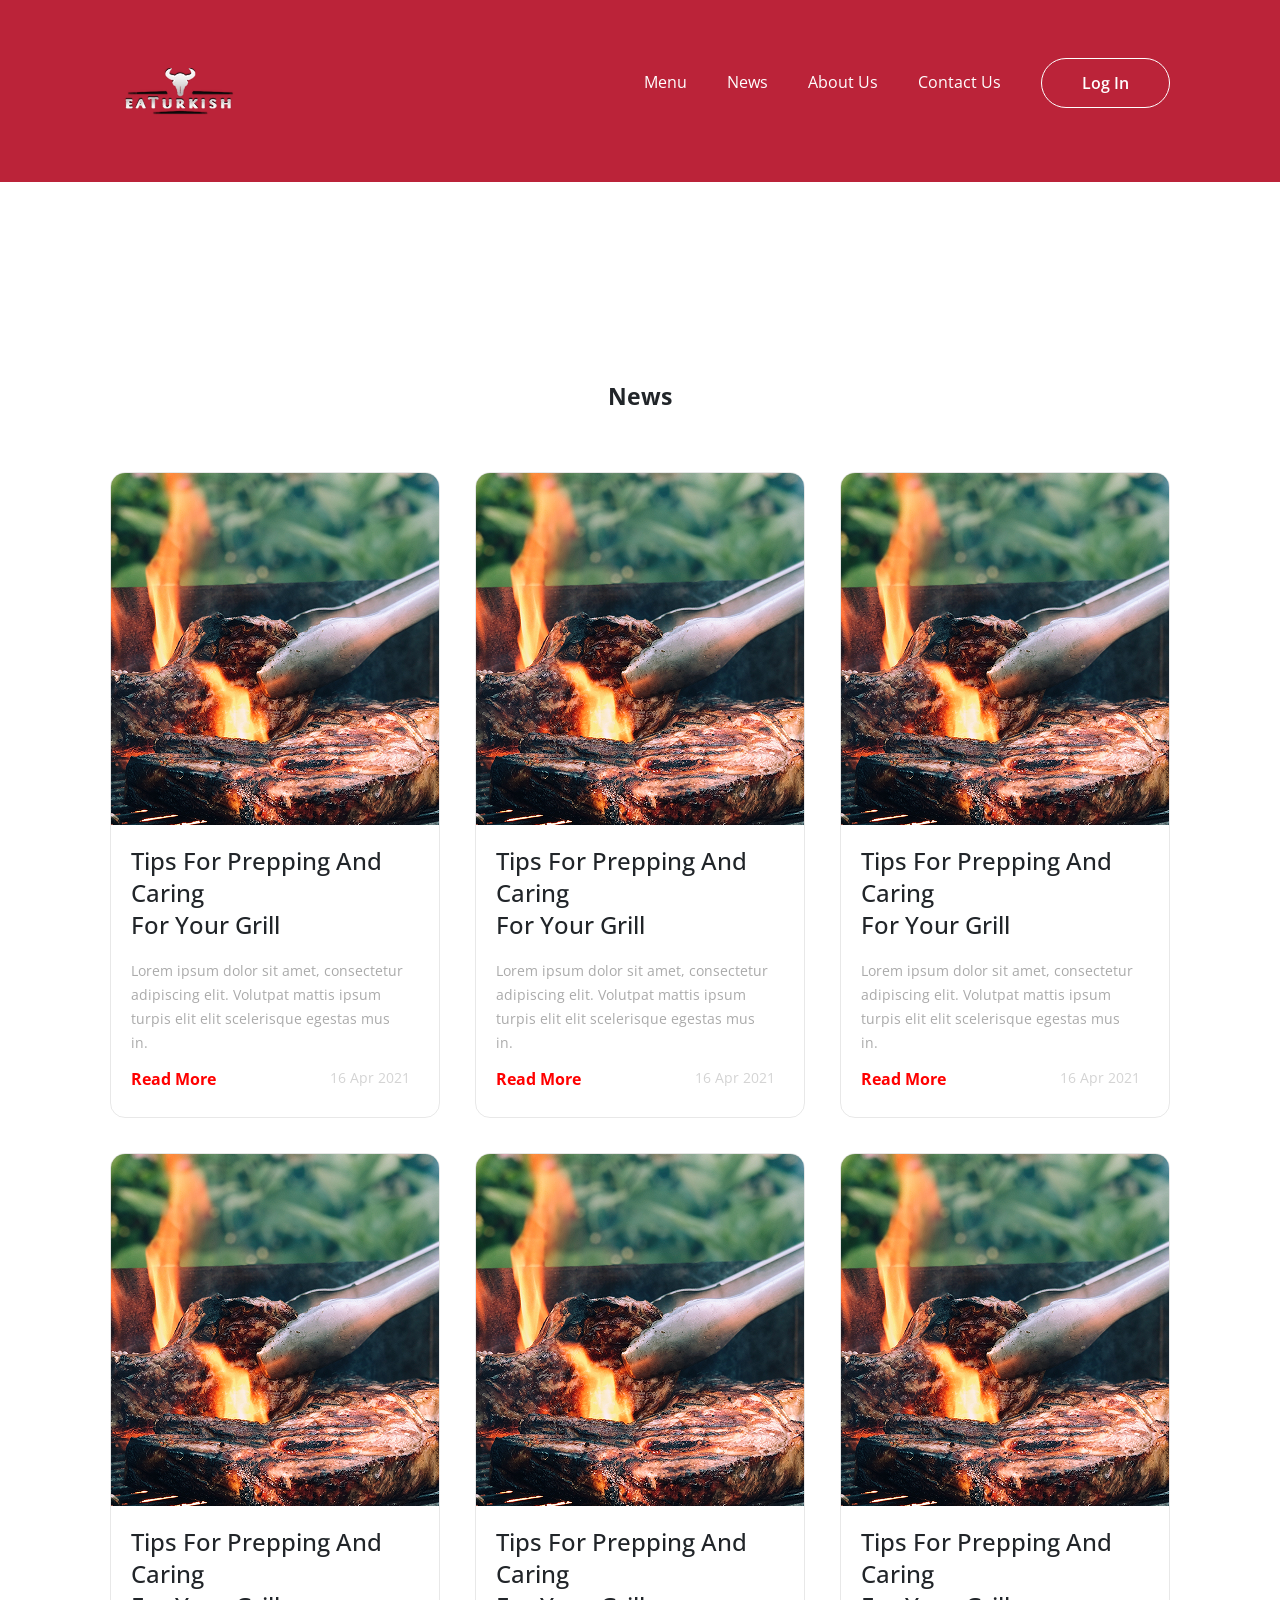
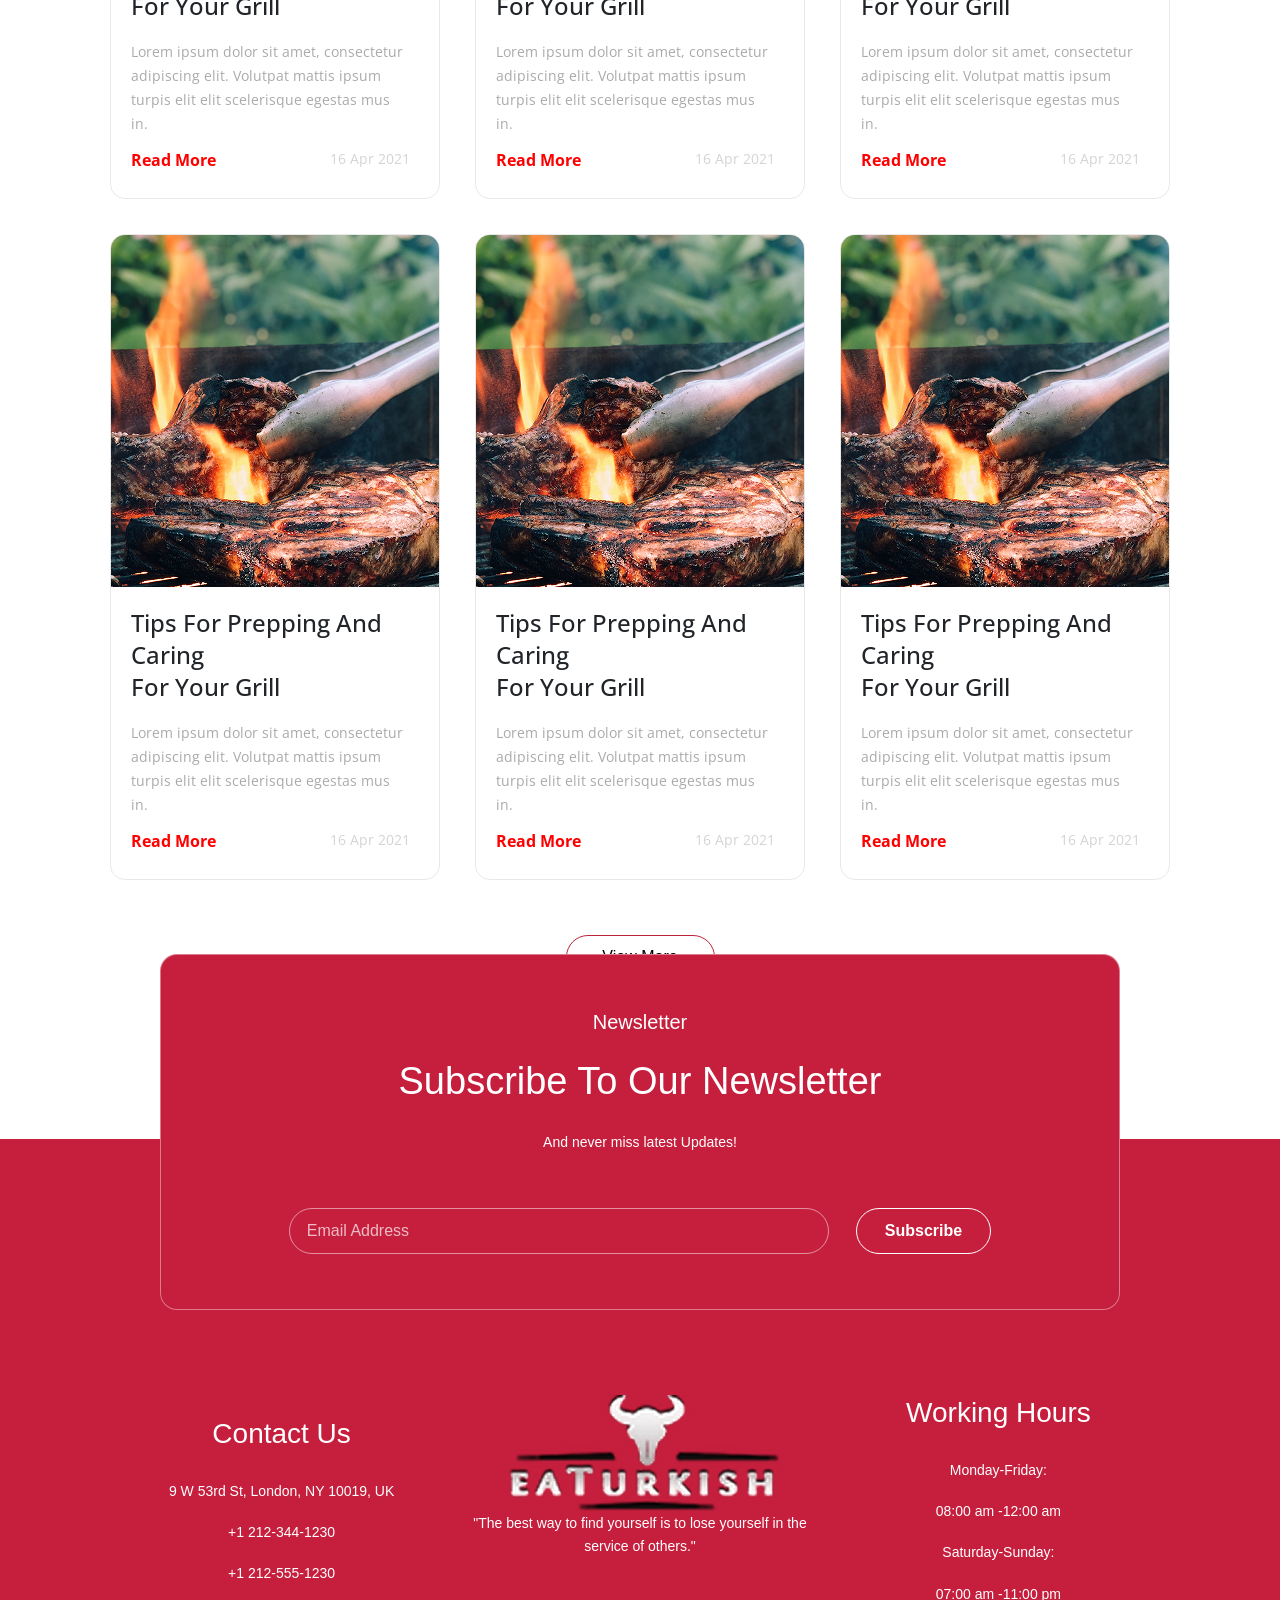
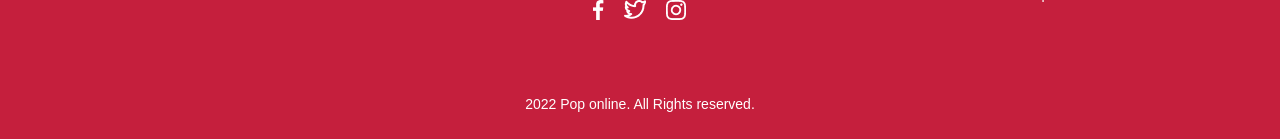
<file: pages/news.html>
<!DOCTYPE html>
<html lang="en">
<head>
    <meta charset="UTF-8">
    <meta name="viewport" content="width=device-width, initial-scale=1.0">
    <title>News</title>
    <link href="https://cdn.jsdelivr.net/npm/bootstrap@5.3.8/dist/css/bootstrap.min.css" rel="stylesheet" integrity="sha384-sRIl4kxILFvY47J16cr9ZwB07vP4J8+LH7qKQnuqkuIAvNWLzeN8tE5YBujZqJLB" crossorigin="anonymous">
<link rel="preconnect" href="https://fonts.googleapis.com">
<link rel="preconnect" href="https://fonts.gstatic.com" crossorigin>
<link href="https://fonts.googleapis.com/css2?family=Open+Sans:ital,wght@0,300..800;1,300..800&display=swap" rel="stylesheet">
<link rel="preconnect" href="https://fonts.googleapis.com">
<link rel="preconnect" href="https://fonts.gstatic.com" crossorigin>
<link href="https://fonts.googleapis.com/css2?family=Balsamiq+Sans:ital,wght@0,400;0,700;1,400;1,700&family=Open+Sans:ital,wght@0,300..800;1,300..800&display=swap" rel="stylesheet">
<link rel="preconnect" href="https://fonts.googleapis.com">
<link rel="preconnect" href="https://fonts.gstatic.com" crossorigin>
<link href="https://fonts.googleapis.com/css2?family=Inter:ital,opsz,wght@0,14..32,100..900;1,14..32,100..900&display=swap" rel="stylesheet">
<link rel="stylesheet" href="/css/style.css">
</head>
<body>
   <header>
<nav class="hero container">
<div class="hero-items">
      <a href="/index.html"><img src="/images/image 2.png" alt=""></a>

  <ul class="hero-list" id="primary-navigation">
    <li><a href="/pages/menu.html">Menu</a></li>
    <li><a href="/pages/news.html">News</a></li>
    <li><a href="/pages/about.html">About Us</a></li>
    <li><a href="/pages/contactus.html">Contact Us</a></li>
    <li> <a href="#"><button>Log in</button></a></li>
  </ul>
  <button class="menu-btn" type="button" aria-label="Open navigation menu" aria-controls="primary-navigation" aria-expanded="false"><img src="/images/menu_50dp_FFFFFF_FILL0_wght400_GRAD0_opsz48.svg" alt=""></button>
</div>
</nav>
      
</header>

<main>
  <section class="cards-news container">
    <div class="news">
      <h3>News</h3>
      
    </div>
      <div class="cards ">

    <div class="card1 ">
      <img src="/images/paul-hermann-jeiqzOgwwKU-unsplash 2.png">

      <div class="content">
        <h2 class="title">
          Tips For Prepping And Caring<br>
          For Your Grill
        </h2>

        <p class="text">
          Lorem ipsum dolor sit amet, consectetur adipiscing
          elit. Volutpat mattis ipsum turpis elit elit scelerisque
          egestas mus in.
        </p>

        <div class="bottom">
          <a href="#" class="read-more">Read More</a>
          <span class="date">16 Apr 2021</span>
        </div>
      </div>
    </div>


    <div class="card1">
      <img src="/images/paul-hermann-jeiqzOgwwKU-unsplash 2.png">

      <div class="content">
        <h2 class="title">
          Tips For Prepping And Caring<br>
          For Your Grill
        </h2>

        <p class="text">
          Lorem ipsum dolor sit amet, consectetur adipiscing
          elit. Volutpat mattis ipsum turpis elit elit scelerisque
          egestas mus in.
        </p>

        <div class="bottom">
          <a href="#" class="read-more">Read More</a>
          <span class="date">16 Apr 2021</span>
        </div>
      </div>
    </div>


    <div class="card1">
      <img src="/images/paul-hermann-jeiqzOgwwKU-unsplash 2.png">

      <div class="content">
        <h2 class="title">
          Tips For Prepping And Caring<br>
          For Your Grill
        </h2>

        <p class="text">
          Lorem ipsum dolor sit amet, consectetur adipiscing
          elit. Volutpat mattis ipsum turpis elit elit scelerisque
          egestas mus in.
        </p>

        <div class="bottom">
          <a href="#" class="read-more">Read More</a>
          <span class="date">16 Apr 2021</span>
        </div>
      </div>
    </div>

 <div class="card1 ">
      <img src="/images/paul-hermann-jeiqzOgwwKU-unsplash 2.png">

      <div class="content">
        <h2 class="title">
          Tips For Prepping And Caring<br>
          For Your Grill
        </h2>

        <p class="text">
          Lorem ipsum dolor sit amet, consectetur adipiscing
          elit. Volutpat mattis ipsum turpis elit elit scelerisque
          egestas mus in.
        </p>

        <div class="bottom">
          <a href="#" class="read-more">Read More</a>
          <span class="date">16 Apr 2021</span>
        </div>
      </div>
    </div>


    <div class="card1">
      <img src="/images/paul-hermann-jeiqzOgwwKU-unsplash 2.png">

      <div class="content">
        <h2 class="title">
          Tips For Prepping And Caring<br>
          For Your Grill
        </h2>

        <p class="text">
          Lorem ipsum dolor sit amet, consectetur adipiscing
          elit. Volutpat mattis ipsum turpis elit elit scelerisque
          egestas mus in.
        </p>

        <div class="bottom">
          <a href="#" class="read-more">Read More</a>
          <span class="date">16 Apr 2021</span>
        </div>
      </div>
    </div>


    <div class="card1">
      <img src="/images/paul-hermann-jeiqzOgwwKU-unsplash 2.png">

      <div class="content">
        <h2 class="title">
          Tips For Prepping And Caring<br>
          For Your Grill
        </h2>

        <p class="text">
          Lorem ipsum dolor sit amet, consectetur adipiscing
          elit. Volutpat mattis ipsum turpis elit elit scelerisque
          egestas mus in.
        </p>

        <div class="bottom">
          <a href="#" class="read-more">Read More</a>
          <span class="date">16 Apr 2021</span>
        </div>
      </div>
    </div>

 <div class="card1 ">
      <img src="/images/paul-hermann-jeiqzOgwwKU-unsplash 2.png">

      <div class="content">
        <h2 class="title">
          Tips For Prepping And Caring<br>
          For Your Grill
        </h2>

        <p class="text">
          Lorem ipsum dolor sit amet, consectetur adipiscing
          elit. Volutpat mattis ipsum turpis elit elit scelerisque
          egestas mus in.
        </p>

        <div class="bottom">
          <a href="#" class="read-more">Read More</a>
          <span class="date">16 Apr 2021</span>
        </div>
      </div>
    </div>


    <div class="card1">
      <img src="/images/paul-hermann-jeiqzOgwwKU-unsplash 2.png">

      <div class="content">
        <h2 class="title">
          Tips For Prepping And Caring<br>
          For Your Grill
        </h2>

        <p class="text">
          Lorem ipsum dolor sit amet, consectetur adipiscing
          elit. Volutpat mattis ipsum turpis elit elit scelerisque
          egestas mus in.
        </p>

        <div class="bottom">
          <a href="#" class="read-more">Read More</a>
          <span class="date">16 Apr 2021</span>
        </div>
      </div>
    </div>


    <div class="card1">
      <img src="/images/paul-hermann-jeiqzOgwwKU-unsplash 2.png">

      <div class="content">
        <h2 class="title">
          Tips For Prepping And Caring<br>
          For Your Grill
        </h2>

        <p class="text">
          Lorem ipsum dolor sit amet, consectetur adipiscing
          elit. Volutpat mattis ipsum turpis elit elit scelerisque
          egestas mus in.
        </p>

        <div class="bottom">
          <a href="#" class="read-more">Read More</a>
          <span class="date">16 Apr 2021</span>
        </div>
      </div>
    </div>
  <div class="view container">
    <button>View More</button>
  </div>
  </div>

</section>
</main>

<footer class="footer">

    <div class="newsletter">

        <h4>Newsletter</h4>

        <h2>Subscribe To Our Newsletter</h2>

        <p>And never miss latest Updates!</p>

        <div class="subscribe-box">
            <input type="email" placeholder="Email Address">
            <button>Subscribe</button>
        </div>

    </div>


    <div class="footer-content">

        <div class="contact">
            <h2>Contact Us</h2>

            <p>9 W 53rd St, London, NY 10019, UK</p>
            <p>+1 212-344-1230</p>
            <p>+1 212-555-1230</p>
        </div>


        <div class="footer-center">

            <img src="/images/image 2 (1).png" alt="">

            <p>
                "The best way to find yourself is to lose yourself in the
                service of others."
            </p>

            <div class="socials">
                <a href="#"><img src="/images/Vector (3).png" alt=""></a>
                <a href="#"><img src="/images/Vector (1).png" alt=""></a>
                <a href="#"><img src="/images/Vector (2).png" alt=""></a>
            </div>

        </div>


        <div class="hours">

            <h2>Working Hours</h2>

            <p>Monday-Friday:</p>
            <p>08:00 am -12:00 am</p>

            <p>Saturday-Sunday:</p>
            <p>07:00 am -11:00 pm</p>

        </div>

    </div>


    <div class="copyright">
        2022 Pop online. All Rights reserved.
    </div>

</footer>



<script src="/js/main.js"></script>
</body>
</html>
</file>
<file: css/style.css>
*{
    margin: 0;
    padding: 0;
    box-sizing: border-box;
}

.conatiner{
    max-width: 1477px;
    margin-right: auto;
    margin-left: auto;
padding-right: 20px;
padding-left: 20px;
}


.view{
    display: flex;
    justify-content: center;
    margin-top: 50px;
    margin-bottom: 120px;
}

a{
    text-decoration: none;
}
li{
   list-style-type: none; 
}

header{
    background-color: #BB2339;
}

.hero-items{
    display: flex;
    justify-content: space-between;
    align-items: center;
    padding: 38px 0px 38px 0px;
}
.hero-list{
    display: flex;
    align-items: center;
    gap: 40px;
}
.hero-list a{
    font-family: Open Sans;
font-weight: 400;
font-size: 16px;
line-height: 100%;
letter-spacing: 4%;
color: white;
}
.hero-list button{
    font-family: Open Sans;
font-weight: 600;
font-size: 16px;
line-height: 175%;
letter-spacing: 5%;
text-transform: capitalize;
color: white;
padding: 10px 40px ;
border: 1px solid #FFFFFF;
border-radius: 100px;
background-color: transparent;
}

.hero1{
    display: flex;
    align-items: center;
    gap: 98px;
    padding-bottom: 152px;
}
.left h1{
font-family:Balsamiq Sans;
font-weight: 700;
font-size: 90px;
line-height: 130%;
letter-spacing: 4%;
text-transform: capitalize;
color: white;
}



.p1-left{
 max-width: 453px;
    font-family: Open Sans;
font-weight: 400;
font-size: 16px;
line-height: 175%;
letter-spacing: 4%;
color: #DF96A1;
}

.p-left{
    font-family: Balsamiq Sans;
font-weight: 700;
font-size: 23px;
line-height: 130%;
letter-spacing: 4%;
text-transform: capitalize;
color: #FFFFFF;

}

.section1{
    background-color: #BB2339;
}

.left button{
    border: 1px solid #FFFFFF;
    padding: 8px 32px;
   color: white;
    border-radius: 100px ;
    background-color: transparent;
}

.menu-btn{
    display: none;
    background-color: transparent;
    border: none;
}
.popular {
   padding-bottom: 120px;
    background-color: #F8F8F8;
}

.popular-header {
    display: flex;
    justify-content: space-between;
    align-items: center;
   padding-top: 120px;
}

.popular-header h2 {
    color: #c7253e;
    font-size: 24px;
    margin: 0 0 15px;
}

.arrows {
    display: flex;
    gap: 8px;
}

.arrows button {
    width: 25px;
    height: 25px;
    background: white;
    border: 1px solid #ccc;
    cursor: pointer;
    font-size: 20px;
    line-height: 15px;
}

.dishes {
    display: flex;
    gap: 10px;
    margin-top: 30px;
   
}

.dish-card {
  width: 310px;
height: 396px;
top: 1229px;
left: 639px;
opacity: 1;


    background: white;
    border-radius: 8px;
    text-align: center;
    padding: 10px;
    box-sizing: border-box;
}

   


.dish-card h3 {
   
    margin: 5px 0 15px;
}

.stars {
    color: #ffd400;
    font-size: 14px;
    letter-spacing: 1px;
}

.price {
    color: #c7253e;
    font-size: 14px;
    font-weight: bold;
    margin-top: 10px;
}

.content{
    text-align: center;
}

.content h3{
    font-family: Open Sans;
font-weight: 700;
font-size: 23px;
line-height: 130%;
letter-spacing: 4%;
text-transform: capitalize;
padding-top: 100px;
}
.arrows-happy button{
margin-top: 40px;
margin-bottom: 90px;
width: 40px;
height: 40px;
border-radius: 10px;
margin-right: 20px;
}


.content h1{
    font-family: Open Sans;
font-weight: 400;
font-size: 48px;
line-height: 130%;
letter-spacing: 3%;
text-transform: capitalize;
padding-bottom: 60px;


}
.card-happy{
    display: flex;
    gap: 35px;
    align-items: center;
 
}
.happy{
    background-color: #F4F4F4;
}
.card-items{
       background-color: white;
       width: 410px;
height: 198px;
left: 310px;
border-radius: 5px;
}
.card-items p{
    font-family: Inter;
font-weight: 400;
font-style: Regular;
font-size: 14px;
line-height: 22px;
letter-spacing: 0%;
max-width: 340px;
color: #333333;
padding-left: 30px;
}

.card-items h3{
    padding-top: 30px;
    font-family: Inter;
font-weight: 600;
font-style: Semi Bold;
font-size: 24px;
line-height: 26px;
letter-spacing: 0%;
color: #333333;
padding-left: 30px;

}



   
   

 .card1 img{
width: 410px;
height: 352px;
opacity: 1;
border-top-left-radius: 14px;
border-top-right-radius: 14px;

 }

.card1{
    border: 1px solid #2424241A;
    border-radius: 15px;
}

.cards{
    width: 410px;
height: 620px;
opacity: 1;
display: flex;
gap: 35px;

}

.news h3{
    font-family: open Sans;
font-weight: 700;
font-size: 23px;
line-height: 130%;
letter-spacing: 4%;
text-transform: capitalize;
text-align: center;

}


.news{
    margin-bottom: 60px;
    margin-top: 180px;
}

.view{
    display: flex;
justify-content: center;
margin-top: 50px;
margin-bottom: 120px;
}

.view button{
    width: 149px;
height: 44px;
top: 4925px;
left: 892px;
border-width: 1px;
opacity: 1;
border-radius: 100px;
padding-top: 8px;
padding-right: 32px;
padding-bottom: 8px;
padding-left: 32px;
border: 1px solid #BB2339;
background-color: transparent;

}

.news h1{
    font-family:Open Sans;
font-weight: 500;
font-size: 48px;
line-height: 130%;
letter-spacing: 3%;
text-transform: capitalize;
color: red;
text-align: center;
}
.title{
    max-width:  332px; 
    text-align: start;
    font-family: Open Sans;
font-weight: 500;
font-size: 24px;
line-height: 32px;
letter-spacing: 0%;
text-transform: capitalize;
padding-left: 20px;
padding-right: 29px;
padding-top: 20px;
padding-bottom: 10px;
}

.text{
    max-width: 361px;
    text-align: start;
font-family: Open Sans;
font-weight: 400;
font-size: 14px;
line-height: 24px;
letter-spacing: 0%;
color: #AAAAAA;
padding-left: 20px;
padding-right: 29px;
}


.bottom{
    display: flex;
    justify-content: space-between;
  padding-left: 20px;
padding-right: 29px;
padding-bottom: 30px;
}

.read-more{
      font-family: Open Sans;
font-weight: 700;
font-size: 16px;
line-height: 100%;
letter-spacing: 4%;
color: red;
}

.date{
    font-family: Open Sans;
font-weight: 400;
font-size: 14px;
line-height: 100%;
letter-spacing: 0%;
color: #d4d4d4;
}


.gallery {
    width: 100%;
    background: #f7f7f7;
    padding: 110px 0;
    overflow: hidden;
}

.gallery-container {
    width: 100%;
    max-width: 1200px;
    margin: 0 auto;

    display: flex;
    align-items: center;
    gap: 70px;
}

.gallery-text {
    width: 420px;
    flex-shrink: 0;
}

.gallery-text span {
    font-size: 20px;
    font-weight: 700;
    color: #222;
}

.gallery-text span::after {
    content: "";
    display: block;

    width: 35px;
    height: 2px;

    background: #e83b4f;

    margin-top: 10px;
}

.gallery-text h2 {
    font-size: 42px;
    font-weight: 500;
    margin: 15px 0 25px;
    color: #292929;
}

.gallery-text p {
    font-size: 15px;
    line-height: 1.8;
    color: #aaa;

    margin-bottom: 25px;
}

.gallery-text button {
    background: transparent;

    border: 1px solid #e83b4f;
    border-radius: 30px;

    padding: 11px 28px;

    font-size: 14px;
    font-weight: 600;

    cursor: pointer;
}



.gallery-cards {
    display: flex;
    gap: 28px;

    flex-shrink: 0;
}

.gallery-card {
    width: 265px;
    height: 395px;

    flex-shrink: 0;

    position: relative;

    overflow: hidden;

    border-radius: 12px;
}

.gallery-card img {
    width: 100%;
    height: 100%;

    object-fit: cover;

    display: block;
}



.gallery-card.instagram::after {
    content: "";

    position: absolute;
    inset: 0;

    background: rgba(0, 0, 0, 0.55);
}

.instagram-icon {
    position: absolute;

    top: 50%;
    left: 50%;

    transform: translate(-50%, -50%);

    z-index: 2;

    color: white;

    font-size: 48px;
}



@media (max-width: 700px) {

    .gallery {
        padding: 70px 20px;
    }

    .gallery-container {
        flex-direction: column;
        align-items: flex-start;
        gap: 40px;
    }

    .gallery-text {
        width: 100%;
    }

    .gallery-text h2 {
        font-size: 34px;
    }

    .gallery-cards {
        width: 100%;

        overflow-x: auto;

        gap: 15px;

        padding-bottom: 10px;
    }

    .gallery-card {
        width: 220px;
        height: 330px;
    }
}



.restaurant-video {
    width: calc(100% - 40px);
    max-width: 1700px;
    aspect-ratio: 2.55 / 1;
    margin: 50px auto 120px;
    position: relative;
    overflow: hidden;
    border: 4px solid #159be8;
}

.restaurant-video img {
    width: 100%;
    height: 100%;
    object-fit: cover;
    display: block;
}

.restaurant-video::after {
    content: "";
    position: absolute;
    inset: 0;
    background: rgba(0, 0, 0, 0.15);
}

.play-button {
    position: absolute;
    z-index: 2;
    top: 50%;
    left: 50%;
    transform: translate(-50%, -50%);

    width: 105px;
    height: 105px;

    border: 1px solid #e3264f;
    border-radius: 50%;
    background: transparent;
    cursor: pointer;
}

.play-button span {
    position: absolute;
    top: 50%;
    left: 50%;
    transform: translate(-35%, -50%);

    width: 0;
    height: 0;

    border-top: 12px solid transparent;
    border-bottom: 12px solid transparent;
    border-left: 20px solid white;
}

@media (max-width: 400px) {

    .cards-news {
        height: auto !important;
        min-height: 0 !important;
        overflow: visible !important;
    }

    .cards-news .cards {
        height: auto !important;
        min-height: 0 !important;

        display: flex !important;
        flex-direction: column !important;
    }

    .cards-news .cards > * {
        width: 100%;
        height: auto !important;
        position: relative;
    }

    .restaurant-video {
        position: relative !important;
        float: none !important;
        clear: both !important;

        display: block !important;

        width: calc(100% - 20px) !important;
        height: auto !important;
        aspect-ratio: 2.55 / 1;

        margin: 30px auto 60px !important;

        overflow: hidden;
        border: 3px solid #159be8;
    }

    .restaurant-video img {
        width: 100%;
        height: 100%;
        object-fit: cover;
        display: block;
    }

    .restaurant-video::after {
        content: "";
        position: absolute;
        inset: 0;
        background: rgba(0, 0, 0, 0.15);
    }

    .play-button {
        position: absolute !important;

        top: 50%;
        left: 50%;
        transform: translate(-50%, -50%);

        width: 65px;
        height: 65px;

        border: 1px solid #e3264f;
        border-radius: 50%;
        background: transparent;

        z-index: 10;
    }

    .play-button span {
        position: absolute;

        top: 50%;
        left: 50%;
        transform: translate(-35%, -50%);

        width: 0;
        height: 0;

        border-top: 8px solid transparent;
        border-bottom: 8px solid transparent;
        border-left: 14px solid white;
    }
}






 .menu {
            max-width: 1100px;
            margin: 30px auto;
            padding: 0 20px;
        }

        .menu h1 {
            color: #c5223d;
            font-size: 30px;
            margin-bottom: 35px;
        }

        .categories {
            display: flex;
            gap: 8px;
            margin-bottom: 30px;
            overflow-x: auto;
        }

        .categories button {
            background: white;
            border: 1px solid #d32b46;
            border-radius: 20px;
            padding: 9px 18px;
            white-space: nowrap;
            cursor: pointer;
        }

        .categories button.active {
            background: #c5223d;
            color: white;
        }

        .products {
            display: grid;
            grid-template-columns: repeat(4, 1fr);
            gap: 18px;
        }

        .card {
            border: 1px solid #eee;
            border-radius: 10px;
            padding: 12px;
            text-align: center;
        }

        .card img {
            width: 100%;
            height: 150px;
            object-fit: contain;
        }

        .card h3 {
            font-size: 13px;
            font-weight: 400;
            line-height: 18px;
            min-height: 36px;
        }

        .price {
            color: #c5223d;
            font-size: 16px;
            font-weight: bold;
            margin-top: 20px;
        }


        @media (max-width: 400px) {

.card-happy {
    flex-direction: column;
}
.view button{
  display: none;
}

.cards{
    flex-direction: column;
    width: 100%;
}

.cards img{
    width: 100%;
}

             .hero-list{
        display: none;
    }
    .menu-btn{
        display:inline;
    }
    .hero1{
        flex-direction: column;
    }
    .right img{
        width: 100%;
    }
    .dishes{
        flex-direction: column;
    }
            .menu {
                width: 100%;
                margin: 20px auto;
                padding: 0 12px;
            }

            .menu h1 {
                font-size: 25px;
                text-align: center;
                margin-bottom: 22px;
            }

            .categories {
                margin-bottom: 20px;
            }

            .categories button {
                font-size: 11px;
                padding: 8px 13px;
            }

            .products {
                grid-template-columns: 1fr;
                gap: 15px;
            }

            .card {
                width: 100%;
                padding: 10px;
            }

            .card img {
                height: 180px;
            }

            .card h3 {
                font-size: 14px;
                line-height: 18px;
            }

            .price {
                font-size: 17px;
            }
        }




@media(max-width:700px){
    .hero-list button{
        display: none;
    }
    .right img{
    width: 100px;
}
}

@media(max-width:400px){

}
   
    








    .footer {
    position: relative;
    background: #c51f3d;
    min-height: 600px;
    padding-top: 0;
    color: white;
    font-family: Arial, sans-serif;
}



.newsletter {
    position: relative;
    z-index: 2;

    width: 75%;
    max-width: 1200px;

    margin: 0 auto;

    transform: translateY(-185px);

    padding: 55px 40px;

    background: #c51f3d;

    border: 1px solid rgba(255,255,255,0.4);
    border-radius: 17px;

    text-align: center;
    margin-top: 120px;
}

.newsletter h4 {
    font-size: 20px;
    margin-bottom: 25px;
}

.newsletter h2 {
    font-size: 38px;
    font-weight: 500;
    margin-bottom: 28px;
}

.newsletter p {
    font-size: 14px;
    margin-bottom: 55px;
}



.subscribe-box {
    display: flex;
    justify-content: center;
    align-items: center;
    gap: 27px;
}

.subscribe-box input {
    width: 540px;
    height: 46px;

    padding: 0 17px;

    border-radius: 30px;
    border: 1px solid rgba(255,255,255,0.5);

    background: transparent;

    color: white;
    outline: none;
}

.subscribe-box input::placeholder {
    color: rgba(255,255,255,0.7);
}

.subscribe-box button {
    height: 46px;
    padding: 0 28px;

    border-radius: 30px;

    border: 1px solid white;

    background: transparent;
    color: white;

    font-weight: bold;

    cursor: pointer;
}



.footer-content {
    width: 80%;
    max-width: 1100px;

    margin: -100px auto 0;

    display: flex;

    justify-content: space-between;
    align-items: center;

    text-align: center;
}



.contact,
.hours {
    width: 30%;
}

.contact h2,
.hours h2 {
    font-size: 28px;
    font-weight: 400;
    margin-bottom: 28px;
}

.contact p,
.hours p {
    font-size: 14px;
    line-height: 1.8;
}



.footer-center {
    width: 35%;
}

.footer-center h1 {
    font-size: 32px;
    letter-spacing: 5px;

    margin-bottom: 25px;
}

.footer-center p {
    font-size: 14px;
    line-height: 1.6;

    margin-bottom: 35px;
}

.socials {
    display: flex;
    justify-content: center;
    gap: 20px;
}

.socials a {
    color: white;
    text-decoration: none;

    font-size: 21px;
}



.hours p:nth-of-type(1),
.hours p:nth-of-type(3) {
    margin-top: 5px;
}



.copyright {
    text-align: center;

    margin-top: 70px;

    font-size: 14px;
}



@media (max-width: 400px) {

    .footer {
        padding-bottom: 30px;
    }

    .newsletter {
        width: 90%;
        transform: translateY(-100px);

        padding: 35px 20px;
    }

    .newsletter h2 {
        font-size: 27px;
    }

    .newsletter p {
        margin-bottom: 30px;
    }

    .subscribe-box {
        flex-direction: column;
        gap: 15px;
    }

    .subscribe-box input {
        width: 100%;
    }

    .subscribe-box button {
        width: 130px;
    }

    .footer-content {
        width: 90%;

        margin-top: -50px;

        flex-direction: column;

        gap: 50px;
    }

    .contact,
    .hours,
    .footer-center {
        width: 100%;
    }

    .contact h2,
    .hours h2 {
        font-size: 25px;
    }

    .footer-center h1 {
        font-size: 26px;
    }

    .copyright {
        margin-top: 50px;
    }
}










@media (max-width: 440px) {

.cards-news {
        height: auto !important;
        min-height: 0 !important;
        overflow: visible !important;
    }

    .cards-news .cards {
        height: auto !important;
        min-height: 0 !important;

        display: flex !important;
        flex-direction: column !important;
    }

    .cards-news .cards > * {
        width: 100%;
        height: auto !important;
        position: relative;
    }

    .restaurant-video {
        position: relative !important;
        float: none !important;
        clear: both !important;

        display: block !important;

        width: calc(100% - 20px) !important;
        height: auto !important;
        aspect-ratio: 2.55 / 1;

        margin: 30px auto 60px !important;

        overflow: hidden;
        border: 3px solid #159be8;
    }

    .restaurant-video img {
        width: 100%;
        height: 100%;
        object-fit: cover;
        display: block;
    }

    .restaurant-video::after {
        content: "";
        position: absolute;
        inset: 0;
        background: rgba(0, 0, 0, 0.15);
    }

    .play-button {
        position: absolute !important;

        top: 50%;
        left: 50%;
        transform: translate(-50%, -50%);

        width: 65px;
        height: 65px;

        border: 1px solid #e3264f;
        border-radius: 50%;
        background: transparent;

        z-index: 10;
    }

    .play-button span {
        position: absolute;

        top: 50%;
        left: 50%;
        transform: translate(-35%, -50%);

        width: 0;
        height: 0;

        border-top: 8px solid transparent;
        border-bottom: 8px solid transparent;
        border-left: 14px solid white;
    }

.card-happy {
    flex-direction: column;
}
.view button{
  display: none;
}

.cards{
    flex-direction: column;
    width: 100%;
}

.cards img{
    width: 100%;
}

             .hero-list{
        display: none;
    }
    .menu-btn{
        display:inline;
    }
    .hero1{
        flex-direction: column;
    }
    .right img{
        width: 100%;
    }
    .dishes{
        flex-direction: column;
    }
            .menu {
                width: 100%;
                margin: 20px auto;
                padding: 0 12px;
            }

            .menu h1 {
                font-size: 25px;
                text-align: center;
                margin-bottom: 22px;
            }

            .categories {
                margin-bottom: 20px;
            }

            .categories button {
                font-size: 11px;
                padding: 8px 13px;
            }

            .products {
                grid-template-columns: 1fr;
                gap: 15px;
            }

            .card {
                width: 100%;
                padding: 10px;
            }

            .card img {
                height: 180px;
            }

            .card h3 {
                font-size: 14px;
                line-height: 18px;
            }

            .price {
                font-size: 17px;
            }





    .footer {
        padding-bottom: 30px;
    }

    .newsletter {
        width: 90%;
        transform: translateY(-100px);

        padding: 35px 20px;
    }

    .newsletter h2 {
        font-size: 27px;
    }

    .newsletter p {
        margin-bottom: 30px;
    }

    .subscribe-box {
        flex-direction: column;
        gap: 15px;
    }

    .subscribe-box input {
        width: 100%;
    }

    .subscribe-box button {
        width: 130px;
    }

    .footer-content {
        width: 90%;

        margin-top: -50px;

        flex-direction: column;

        gap: 50px;
    }

    .contact,
    .hours,
    .footer-center {
        width: 100%;
    }

    .contact h2,
    .hours h2 {
        font-size: 25px;
    }

    .footer-center h1 {
        font-size: 26px;
    }

    .copyright {
        margin-top: 50px;
    }
}





@media (max-width: 430px) {

.cards-news {
        height: auto !important;
        min-height: 0 !important;
        overflow: visible !important;
    }

    .cards-news .cards {
        height: auto !important;
        min-height: 0 !important;

        display: flex !important;
        flex-direction: column !important;
    }

    .cards-news .cards > * {
        width: 100%;
        height: auto !important;
        position: relative;
    }

    .restaurant-video {
        position: relative !important;
        float: none !important;
        clear: both !important;

        display: block !important;

        width: calc(100% - 20px) !important;
        height: auto !important;
        aspect-ratio: 2.55 / 1;

        margin: 30px auto 60px !important;

        overflow: hidden;
        border: 3px solid #159be8;
    }

    .restaurant-video img {
        width: 100%;
        height: 100%;
        object-fit: cover;
        display: block;
    }

    .restaurant-video::after {
        content: "";
        position: absolute;
        inset: 0;
        background: rgba(0, 0, 0, 0.15);
    }

    .play-button {
        position: absolute !important;

        top: 50%;
        left: 50%;
        transform: translate(-50%, -50%);

        width: 65px;
        height: 65px;

        border: 1px solid #e3264f;
        border-radius: 50%;
        background: transparent;

        z-index: 10;
    }

    .play-button span {
        position: absolute;

        top: 50%;
        left: 50%;
        transform: translate(-35%, -50%);

        width: 0;
        height: 0;

        border-top: 8px solid transparent;
        border-bottom: 8px solid transparent;
        border-left: 14px solid white;
    }

.card-happy {
    flex-direction: column;
}
.view button{
  display: none;
}

.cards{
    flex-direction: column;
    width: 100%;
}

.cards img{
    width: 100%;
}

             .hero-list{
        display: none;
    }
    .menu-btn{
        display:inline;
    }
    .hero1{
        flex-direction: column;
    }
    .right img{
        width: 100%;
    }
    .dishes{
        flex-direction: column;
    }
            .menu {
                width: 100%;
                margin: 20px auto;
                padding: 0 12px;
            }

            .menu h1 {
                font-size: 25px;
                text-align: center;
                margin-bottom: 22px;
            }

            .categories {
                margin-bottom: 20px;
            }

            .categories button {
                font-size: 11px;
                padding: 8px 13px;
            }

            .products {
                grid-template-columns: 1fr;
                gap: 15px;
            }

            .card {
                width: 100%;
                padding: 10px;
            }

            .card img {
                height: 180px;
            }

            .card h3 {
                font-size: 14px;
                line-height: 18px;
            }

            .price {
                font-size: 17px;
            }





    .footer {
        padding-bottom: 30px;
    }

    .newsletter {
        width: 90%;
        transform: translateY(-100px);

        padding: 35px 20px;
    }

    .newsletter h2 {
        font-size: 27px;
    }

    .newsletter p {
        margin-bottom: 30px;
    }

    .subscribe-box {
        flex-direction: column;
        gap: 15px;
    }

    .subscribe-box input {
        width: 100%;
    }

    .subscribe-box button {
        width: 130px;
    }

    .footer-content {
        width: 90%;

        margin-top: -50px;

        flex-direction: column;

        gap: 50px;
    }

    .contact,
    .hours,
    .footer-center {
        width: 100%;
    }

    .contact h2,
    .hours h2 {
        font-size: 25px;
    }

    .footer-center h1 {
        font-size: 26px;
    }

    .copyright {
        margin-top: 50px;
    }
}


.cards {
    width: 100%;
    display: grid;
    grid-template-columns: repeat(3, 1fr);
    gap: 35px;
}

.card1 {
    width: 100%;
}

.card1 img {
    width: 100%;
    height: auto;
}

.gallery-container {
    width: 100%;
    max-width: 1200px;
}

.gallery-cards {
    min-width: 0;
    max-width: 100%;
    overflow-x: auto;
}

.cards {
    max-width: 100%;
}

.card1 {
    max-width: 100%;
}

.card1 img {
    max-width: 100%;
    height: auto;
}

.cards {
    width: 100%;
    height: auto;
    display: grid;
    grid-template-columns: repeat(3, 1fr);
    gap: 35px;
}


.hero1 h1{
    max-width: 555px;
}

.card1 {
    width: 100%;
}

.card1 img {
    width: 100%;
    height: 352px;
    object-fit: cover;
}

@media (max-width: 1399px) {
    .dishes {
        display: grid;
        grid-template-columns: repeat(3, minmax(0, 1fr));
    }

    .dish-card {
        width: 100%;
        height: auto;
        min-width: 0;
    }

    .dish-card img {
        max-width: 100%;
        height: auto;
    }
}

.left,
.right {
    flex: 1;
    min-width: 0;
}

.right img {
    display: block;
    width: 100%;
    max-width: 100%;
    height: auto;
}

@media (max-width: 991px) {
    .hero-items {
        position: relative;
        padding: 20px 0;
    }

    .hero-list {
        display: none;
    }

    .hero-list.is-open {
        position: absolute;
        top: calc(100% - 8px);
        right: 0;
        z-index: 20;
        display: flex;
        flex-direction: column;
        align-items: stretch;
        gap: 0;
        min-width: 190px;
        padding: 8px 16px;
        background: #BB2339;
        border: 1px solid rgba(255, 255, 255, 0.35);
        border-radius: 6px;
    }

    .hero-list.is-open li {
        padding: 12px 0;
    }

    .hero-list.is-open li + li {
        border-top: 1px solid rgba(255, 255, 255, 0.2);
    }

    .menu-btn {
        display: inline-flex;
    }

    .hero1 {
        flex-direction: column;
        gap: 32px;
        padding-bottom: 60px;
    }

    .hero1 h1 {
        font-size: 52px;
    }

    .gallery {
        padding: 70px 20px;
    }

    .gallery-container {
        flex-direction: column;
        align-items: flex-start;
        gap: 40px;
    }

    .gallery-text {
        width: 100%;
    }

    .gallery-text h2 {
        font-size: 34px;
    }

    .gallery-cards {
        width: 100%;
        overflow-x: auto;
        gap: 15px;
        padding-bottom: 10px;
    }

    .gallery-card {
        width: 220px;
        height: 330px;
    }

    .right img {
        display: block;
        width: 100%;
        max-width: 480px;
        height: auto;
        margin: 0 auto;
    }

    .dishes {
        display: grid;
        grid-template-columns: repeat(2, minmax(0, 1fr));
    }

    .dish-card {
        width: 100%;
        height: auto;
        min-width: 0;
    }

    .dish-card img {
        max-width: 100%;
        height: auto;
    }

    .card-happy {
        display: grid;
        grid-template-columns: repeat(2, minmax(0, 1fr));
        gap: 16px;
    }

    .card-items {
        width: 100%;
        height: auto;
        min-height: 198px;
    }

    .cards-news .cards {
        width: 100%;
        height: auto;
        grid-template-columns: repeat(2, minmax(0, 1fr));
        gap: 20px;
    }

    .card1 {
        min-width: 0;
    }

    .card1 img {
        height: auto;
        aspect-ratio: 410 / 352;
    }

    .title,
    .text {
        padding-left: 14px;
        padding-right: 14px;
    }

    .footer-content {
        flex-wrap: wrap;
        gap: 24px;
    }

    .contact,
    .hours {
        width: calc(50% - 12px);
    }

    .footer-center {
        width: 100%;
        order: 3;
    }

    .subscribe-box {
        flex-wrap: wrap;
        gap: 15px;
    }

    .subscribe-box input {
        width: min(100%, 540px);
    }
}

@media (max-width: 430px) {
    .hero1 h1 {
        font-size: 40px;
    }

    .dishes,
    .card-happy,
    .cards-news .cards {
        grid-template-columns: minmax(0, 1fr);
    }

    .card-items {
        min-height: 0;
        padding-bottom: 24px;
    }

    .popular-header {
        padding-top: 60px;
    }

    .content h1,
    .news h1 {
        font-size: 34px;
    }

    .restaurant-video {
        width: calc(100% - 24px);
    }
}

.cards-news .cards > .view {
    grid-column: 1 / -1;
    width: 100%;
}

























/* menu */








.menu-container {
  display: flex;
  gap: 30px;
  max-width: 1200px;
  margin: 0 auto;
  align-items: flex-start; 
}

.menu-grid {
  flex-grow: 1;
  display: grid;
  grid-template-columns: repeat(2, 5fr);
  gap: 25px;
  align-items: start; 
}
.menu-food {
  background-color: #f4f6ff;
  padding: 20px;
}

.menu-container {
  display: flex;
  gap: 30px;
  max-width: 1200px;
  margin: 0 auto;
}

.sidebar {
  width: 240px;
  background-color: #BB2339;
  padding: 30px 20px;
  border-radius: 20px;
  flex-shrink: 0;
}

.sidebar-title {
  color: #fff;
  font-size: 20px;
  margin-bottom: 25px;
  line-height: 1.3;
}

.category-list {
  list-style: none;
  display: flex;
  flex-direction: column;
  gap: 10px;
}

.category-list li {
  padding: 8px 16px;
  color: #fff;
  border-radius: 20px;
  cursor: pointer;
  font-size: 13px;
  white-space: nowrap;
  transition: background 0.2s ease;
}

.category-list li.active,
.category-list li:hover {
  background-color: rgba(255, 255, 255, 0.25);
}

.menu-grid {
  flex-grow: 1;
  display: grid;
  grid-template-columns: repeat(2, 5fr);
  gap: 25px;
}

.card12 {
  background: #ffffff;
  border-radius: 16px;
  padding: 20px;
  display: flex;
  flex-direction: column;
  align-items: center;
  text-align: center;
  box-shadow: 0 4px 15px rgba(0, 0, 0, 0.05);
}

.card-image img {
  width: 100%;
  max-width: 160px;
  height: auto;
  object-fit: contain;
  margin-bottom: 15px;
}

.card-title {
  font-size: 14px;
  color: #333;
  margin-bottom: 10px;
  font-weight: 600;
}

.card-price {
  color:#BB2339;
  font-weight: bold;
  font-size: 15px;
}





@media (max-width: 768px) {
.menu-food {
    padding: 15px 10px;
  }

  .menu-container {
    flex-direction: column;
    gap: 20px;
  }

  .sidebar {
    width: 100%;
    padding: 15px;
    border-radius: 16px;
  }

  .sidebar-title {
    font-size: 16px;
    margin-bottom: 15px;
  }

  .category-list {
    flex-direction: row;
    overflow-x: auto;
    padding-bottom: 5px;
    -webkit-overflow-scrolling: touch; 
  }

  .category-list::-webkit-scrollbar {
    display: none;
  }
  .category-list {
    scrollbar-width: none;
  }

  .menu-grid {
    grid-template-columns: repeat(2, 1fr);
    gap: 15px;
  }

  .card12 {
    padding: 12px;
  }

  .card-title {
    font-size: 12px;
  }

  .card-price {
    font-size: 14px;
    color:#BB2339;
  }
}

@media (max-width: 400px) {
  .menu-grid {
    grid-template-columns: 1fr;
  }
}

















/* contact us */


* {
  box-sizing: border-box;
  font-family: Arial, sans-serif;
}

.container {
  max-width: 1100px;
  margin: 0 auto;
  padding: 20px;
}

.page-title {
  text-align: center;
  font-size: 36px;
  margin-bottom: 40px;
}

.contact-grid {
  display: grid;
  grid-template-columns: 1fr 1.5fr;
  gap: 30px;
}

/* Карточки контактов */
.info-list {
  display: flex;
  flex-direction: column;
  gap: 15px;
}

.info-card {
  display: flex;
  align-items: center;
  padding: 15px 20px;
  background: #f9f9f9;
  border-radius: 12px;
  gap: 15px;
}

.info-card h3 {
  margin: 0 0 5px 0;
  font-size: 16px;
}

.info-card p {
  margin: 0;
  color: #666;
  font-size: 14px;
}

/* Форма */
.contact-form-box {
  background: #f9f9f9;
  padding: 30px;
  border-radius: 16px;
}

.contact-form-box form {
  display: flex;
  flex-direction: column;
  gap: 15px;
}

.form-row {
  display: grid;
  grid-template-columns: 1fr 1fr;
  gap: 15px;
}

input, textarea {
  width: 100%;
  padding: 12px 15px;
  border: 1px solid #e0e0e0;
  border-radius: 8px;
  outline: none;
}

.submit-btn {
  width: fit-content;
  background-color: #b82536;
  color: #fff;
  border: none;
  padding: 12px 25px;
  border-radius: 20px;
  cursor: pointer;
  font-weight: bold;
}

.submit-btn:hover {
  background-color: #961d2b;
}

/* Карта */
.map-section {
  margin-top: 50px;
  text-align: center;
  position: relative;
  left: 50%;
  transform: translateX(-50%);
  width: min(calc(100vw - 32px), 1250px);
}

#map {
  width: 100%;
  height: auto;
  border-radius: 12px;
  margin-top: 20px;
  overflow: hidden;
}

#map img {
  display: block;
  width: 100%;
  height: auto;
}

@media (max-width: 768px) {
    .contact-section {
        padding: 32px 0 48px;
    }

    .contact-section > .container {
        width: 100%;
        padding: 0 16px;
    }

    .contact-section .page-title {
        font-size: 30px;
        margin-bottom: 24px;
    }

    .contact-grid {
        grid-template-columns: minmax(0, 1fr);
        gap: 24px;
    }

    .info-list {
        gap: 10px;
    }

    .info-card {
        min-width: 0;
        padding: 14px 16px;
    }

    .info-card > div:last-child {
        min-width: 0;
        overflow-wrap: anywhere;
    }

    .contact-form-box {
        min-width: 0;
        padding: 20px 16px;
    }

    .contact-form-box h2 {
        font-size: 23px;
    }

    .form-row {
        grid-template-columns: minmax(0, 1fr);
        gap: 12px;
    }

    .contact-form-box input,
    .contact-form-box textarea {
        min-width: 0;
        font-size: 16px;
    }

    .contact-form-box .submit-btn {
        width: 100%;
    }

    .map-section {
        margin-top: 32px;
    }

    .map-section h2 {
        font-size: 22px;
    }


}


.about {
max-width: 720px;

}
.about img{
    margin-top: 20px;
    margin-bottom: 20px;
}
.about-text{
    margin-bottom:200px;
    font-family: Open Sans;
font-weight: 400;
font-size: 20px;
line-height: 32px;
letter-spacing: 4%;
color: #242424;
}
.about p{
     font-family: Open Sans;
font-weight: 400;
font-size: 20px;
line-height: 32px;
letter-spacing: 4%;
color: #242424;
}
.about h1{
    text-align: center;
    margin-top:35px;
    margin-bottom: 35px;
    font-family: Open Sans;
font-weight: 500;
font-size: 64px;
line-height: 130%;
letter-spacing: 3%;
text-transform: capitalize;
font-variant-numeric-figure: lining-nums;
font-variant-numeric-spacing: tabular-nums;
color:#242424
}

@media (max-width: 768px) {
    .hero-items {
        gap: 16px;
        padding: 14px 0;
    }

    .hero-items > a img {
        display: block;
        width: clamp(96px, 28vw, 140px);
        height: auto;
    }

    .hero1 {
        width: 100%;
        padding: 30px 12px 48px;
        gap: 24px;
        text-align: center;
    }

    .hero1 .left,
    .hero1 .right {
        width: 100%;
    }

    .hero1 .left h1 {
        max-width: 100%;
        font-size: clamp(38px, 9vw, 52px);
        line-height: 1.15;
    }

    .hero1 .p1-left {
        max-width: 540px;
        margin: 16px auto;
    }

    .hero1 .right img {
        width: 100%;
        max-width: 480px;
        height: auto;
        margin: 0 auto;
    }

    .popular {
        padding-bottom: 56px;
    }

    .popular-header {
        padding-top: 56px;
        gap: 12px;
    }

    .dishes {
        grid-template-columns: repeat(2, minmax(0, 1fr));
        gap: 14px;
    }

    .dish-card {
        height: auto;
        min-width: 0;
        padding: 12px 8px;
    }

    .dish-card img {
        display: block;
        width: 100%;
        height: auto;
        object-fit: contain;
    }

    .dish-card h3 {
        font-size: 14px;
        line-height: 1.4;
        overflow-wrap: anywhere;
    }

    .menu {
        width: 100%;
        padding: 0 16px;
    }

    .categories {
        max-width: 100%;
        padding-bottom: 8px;
    }

    .products {
        grid-template-columns: repeat(2, minmax(0, 1fr));
        gap: 12px;
    }

    .card {
        min-width: 0;
    }

    .card img {
        height: clamp(100px, 32vw, 180px);
        object-fit: contain;
    }

    .happy > .conatiner {
        width: 100%;
        padding: 0 16px;
    }

    .happy .content h3 {
        padding-top: 56px;
    }

    .happy .content h1 {
        padding: 0 12px 32px;
        font-size: clamp(32px, 7vw, 42px);
    }

    .card-happy {
        display: grid;
        grid-template-columns: repeat(2, minmax(0, 1fr));
        gap: 14px;
        padding: 0;
    }

    .card-items {
        width: 100%;
        min-width: 0;
        height: auto;
        min-height: 180px;
        padding: 18px;
    }

    .card-items h3,
    .card-items p {
        padding-left: 0;
        padding-right: 0;
    }

    .card-items h3 {
        padding-top: 0;
    }

    .cards-news {
        width: 100%;
        padding: 0 16px;
    }

    .cards-news .news {
        margin: 64px 0 28px;
    }

    .cards-news .cards {
        width: 100%;
        height: auto;
        grid-template-columns: repeat(2, minmax(0, 1fr));
        gap: 16px;
    }

    .cards-news .card1 {
        min-width: 0;
        height: auto;
    }

    .cards-news .card1 img {
        display: block;
        width: 100%;
        height: auto;
        aspect-ratio: 410 / 352;
        object-fit: cover;
    }

    .cards-news .title,
    .cards-news .text {
        max-width: 100%;
        padding-left: 14px;
        padding-right: 14px;
        overflow-wrap: anywhere;
    }

    .cards-news .bottom {
        gap: 8px;
        padding-left: 14px;
        padding-right: 14px;
    }

    .cards-news .view {
        width: 100%;
        margin: 24px 0 56px;
    }

    .cards-news .view button {
        display: inline-block;
    }

    .view button {
        display: inline-block;
    }

    .restaurant-video {
        width: calc(100% - 32px);
        margin: 40px auto 64px;
    }

    .gallery {
        padding: 56px 16px;
    }

    .gallery-container {
        gap: 28px;
    }

    .gallery-cards {
        min-width: 0;
    }

    .gallery-card {
        width: clamp(180px, 58vw, 220px);
        height: clamp(270px, 88vw, 330px);
    }

    .footer {
        min-height: 0;
        padding: 1px 0 24px;
    }

    .newsletter {
        width: calc(100% - 32px);
        max-width: 640px;
        margin-top: 40px;
        padding: 30px 20px;
        transform: translateY(-40px);
    }

    .newsletter h2 {
        font-size: clamp(24px, 6vw, 34px);
        overflow-wrap: anywhere;
    }

    .newsletter p {
        margin-bottom: 28px;
    }

    .subscribe-box {
        width: 100%;
        gap: 12px;
    }

    .subscribe-box input {
        width: min(100%, 540px);
        min-width: 0;
    }

    .footer-content {
        width: calc(100% - 32px);
        margin: 0 auto;
        display: grid;
        grid-template-columns: repeat(2, minmax(0, 1fr));
        gap: 32px 16px;
    }

    .footer-content > * {
        width: 100%;
        min-width: 0;
    }

    .footer-center > img {
        max-width: 100%;
        height: auto;
    }

    .footer-center {
        grid-column: 1 / -1;
        grid-row: 2;
        order: 0;
    }

    .about {
        width: 100%;
        padding: 0 16px;
    }

    .about h1 {
        margin: 24px 0;
        font-size: clamp(36px, 9vw, 52px);
    }

    .about p,
    .about-text {
        font-size: clamp(16px, 4vw, 18px);
        line-height: 1.7;
        overflow-wrap: anywhere;
    }

    .about img {
        display: block;
        width: 100%;
        height: auto;
        margin: 20px 0;
    }

    .about-text {
        margin-bottom: 56px;
    }

    .menu-food {
        padding: 16px;
    }

    .menu-container {
        width: 100%;
        gap: 18px;
    }

    .menu-grid {
        width: 100%;
        grid-template-columns: repeat(2, minmax(0, 1fr));
        gap: 12px;
    }

    .sidebar {
        min-width: 0;
    }

    .category-list {
        min-width: 0;
    }

    .card12 {
        min-width: 0;
        padding: 12px 8px;
    }

    .card-image {
        width: 100%;
    }

    .card-image img {
        display: block;
        width: 100%;
        max-width: 160px;
        height: auto;
        margin: 0 auto 12px;
    }

    .card-title {
        overflow-wrap: anywhere;
    }

    .contact-section > .container {
        max-width: 100%;
    }

    .map-section {
        left: auto;
        transform: none;
        width: 100%;
    }
}

@media (max-width: 480px) {
    .hero1 .left h1 {
        font-size: clamp(34px, 10vw, 44px);
    }

    .popular-header {
        padding-top: 40px;
    }

    .dishes {
        gap: 10px;
    }

    .dish-card h3 {
        font-size: 12px;
    }

    .menu h1 {
        font-size: 24px;
        text-align: center;
    }

    .products {
        gap: 10px;
    }

    .card {
        padding: 8px;
    }

    .card h3 {
        font-size: 12px;
        line-height: 1.4;
        overflow-wrap: anywhere;
    }

    .card-happy {
        grid-template-columns: minmax(0, 1fr);
    }

    .card-items {
        min-height: 0;
    }

    .cards-news .cards {
        grid-template-columns: minmax(0, 1fr);
        gap: 18px;
    }

    .cards-news .title {
        font-size: 20px;
        line-height: 1.35;
    }

    .cards-news .title br {
        display: none;
    }

    .newsletter {
        padding: 26px 16px;
        transform: translateY(-24px);
        margin-top: 24px;
    }

    .subscribe-box {
        flex-direction: column;
        align-items: stretch;
    }

    .subscribe-box input,
    .subscribe-box button {
        width: 100%;
    }

    .footer-content {
        grid-template-columns: minmax(0, 1fr);
        gap: 28px;
    }

    .footer-center {
        grid-column: 1;
        grid-row: auto;
    }

    .copyright {
        margin: 36px 16px 0;
        line-height: 1.5;
    }
}
</file>
